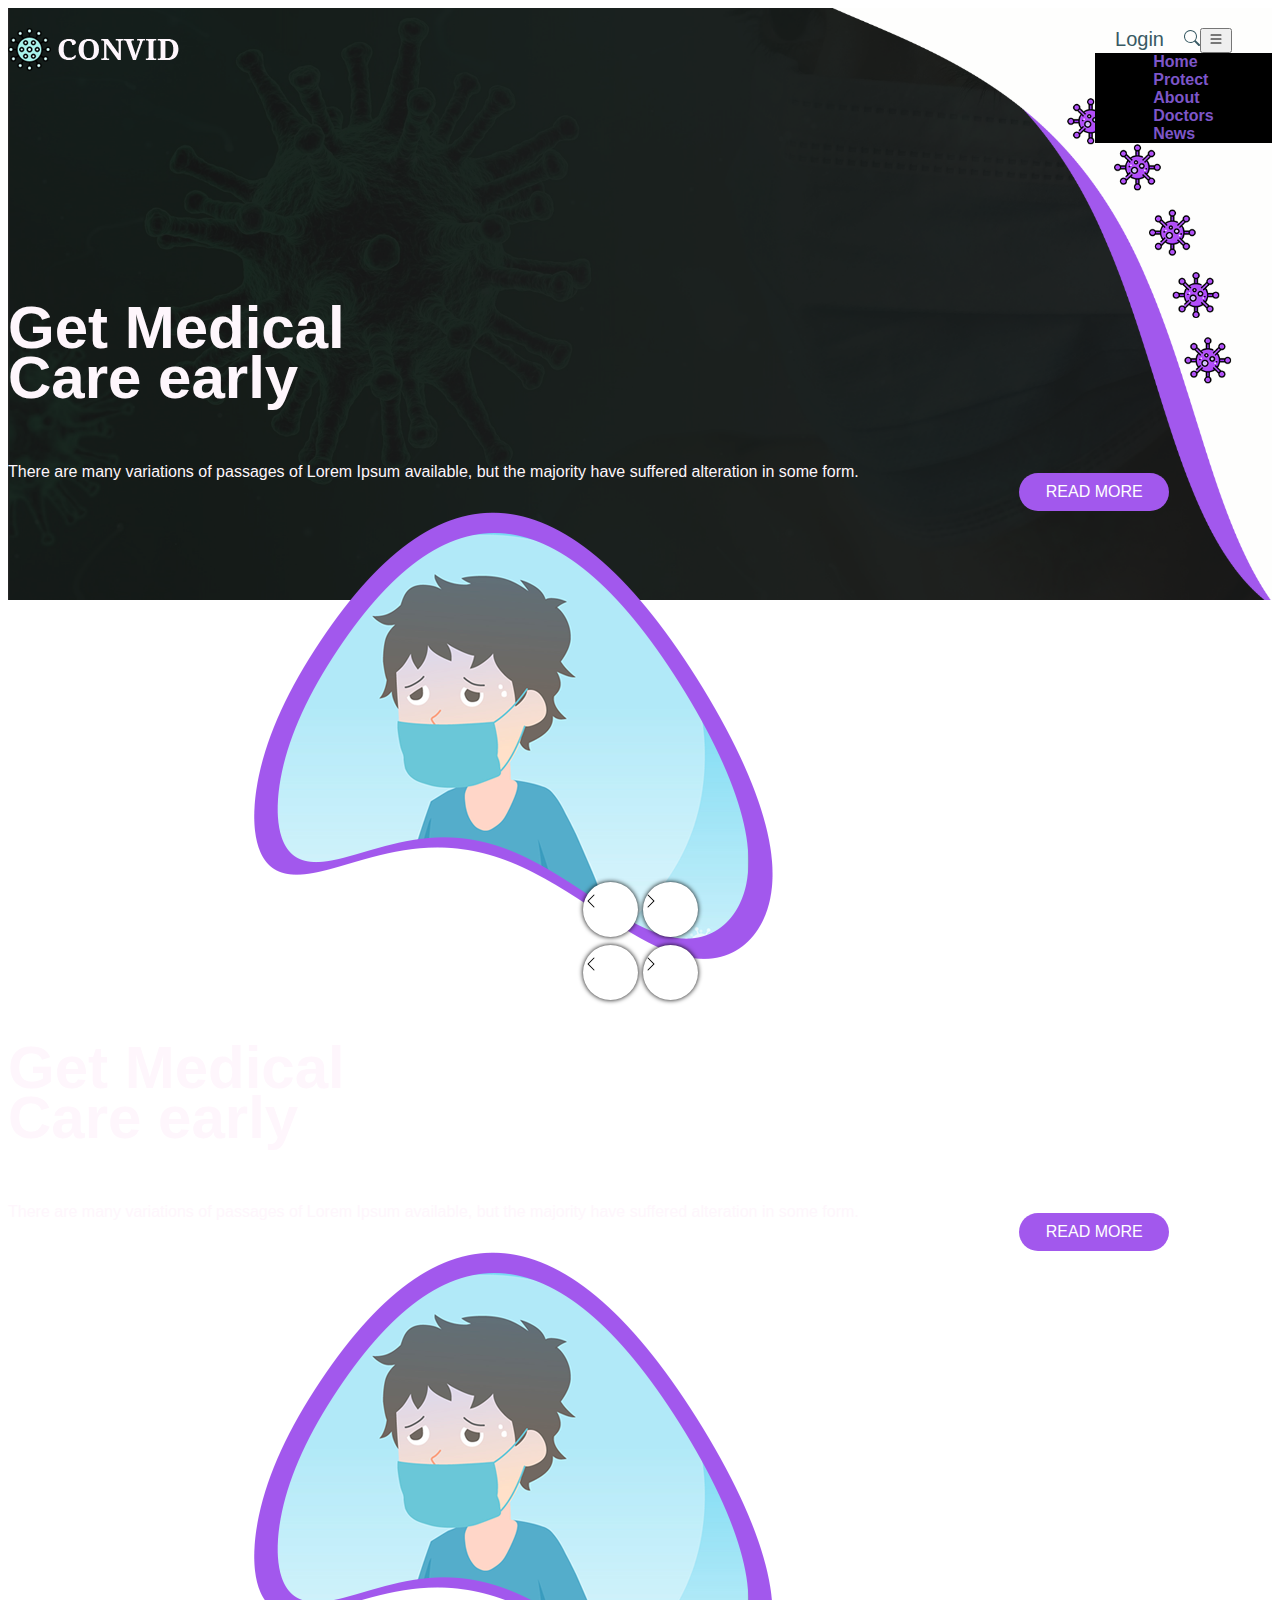
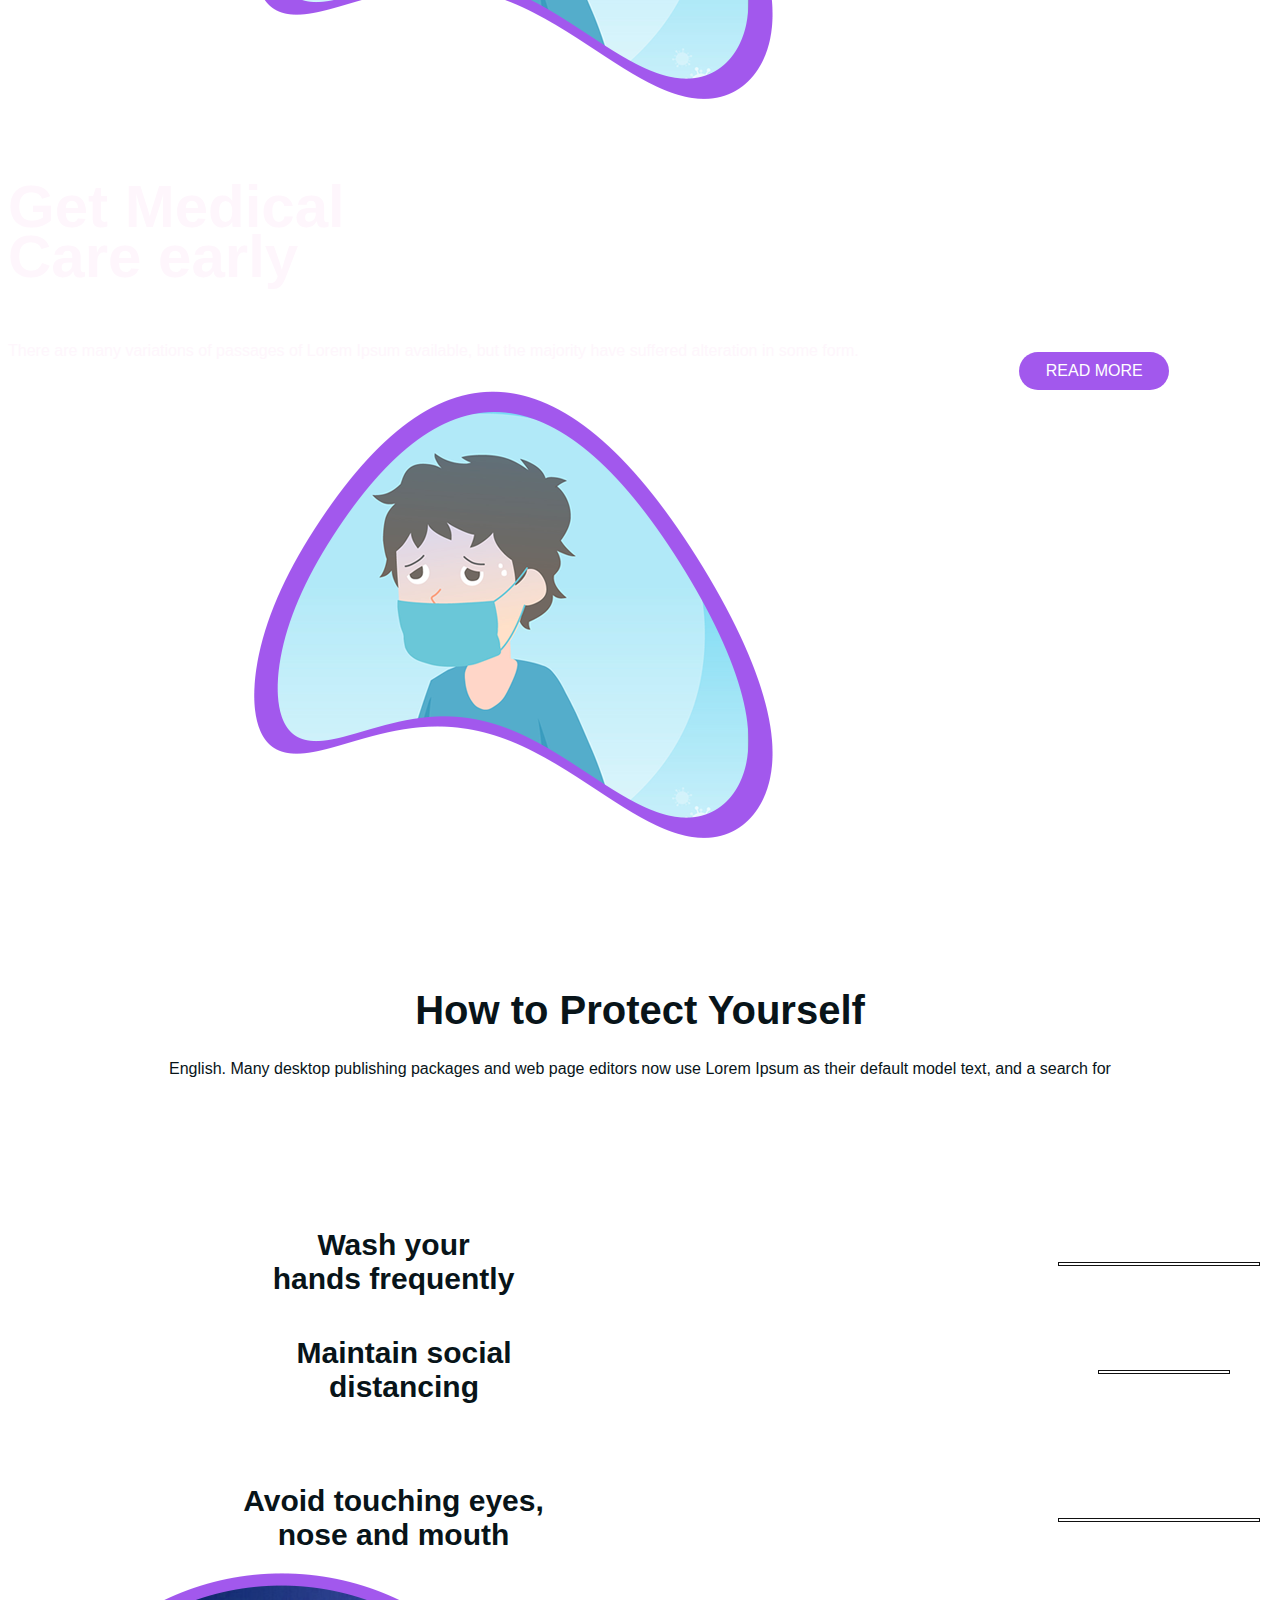
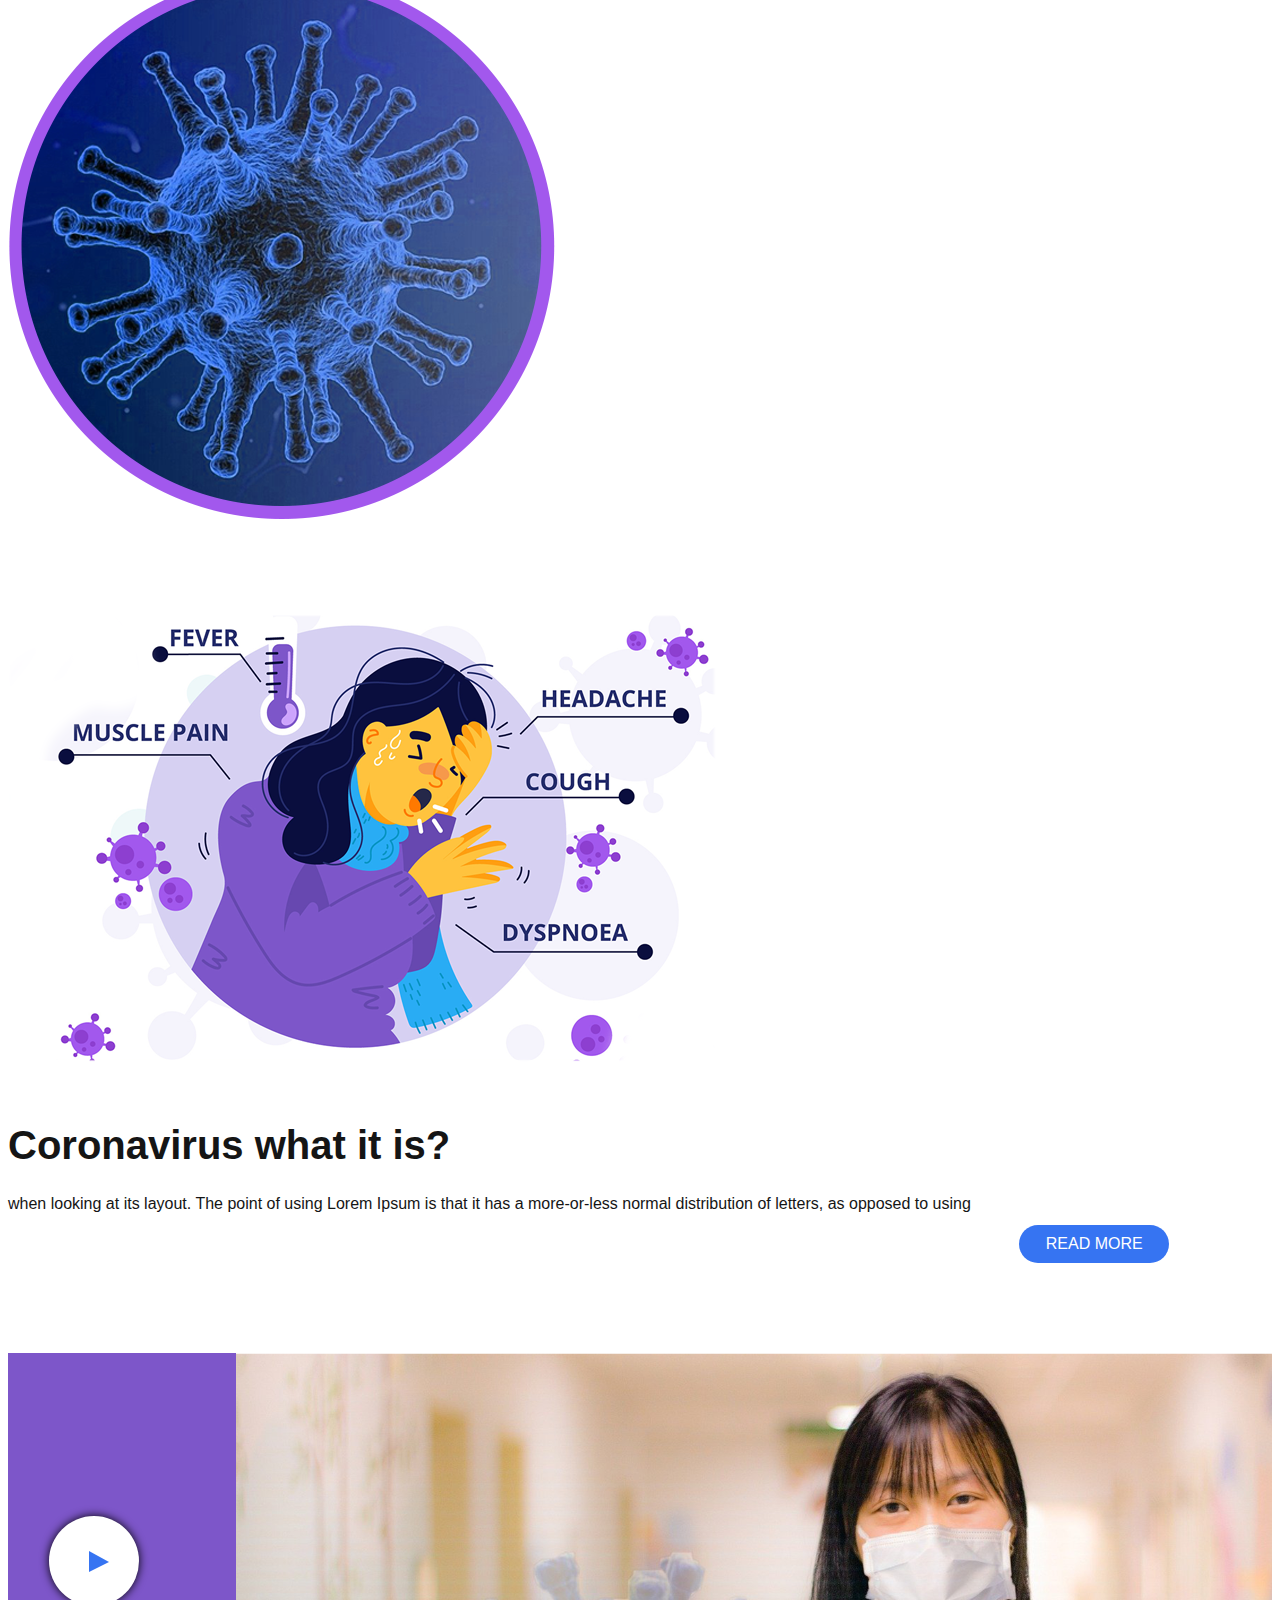
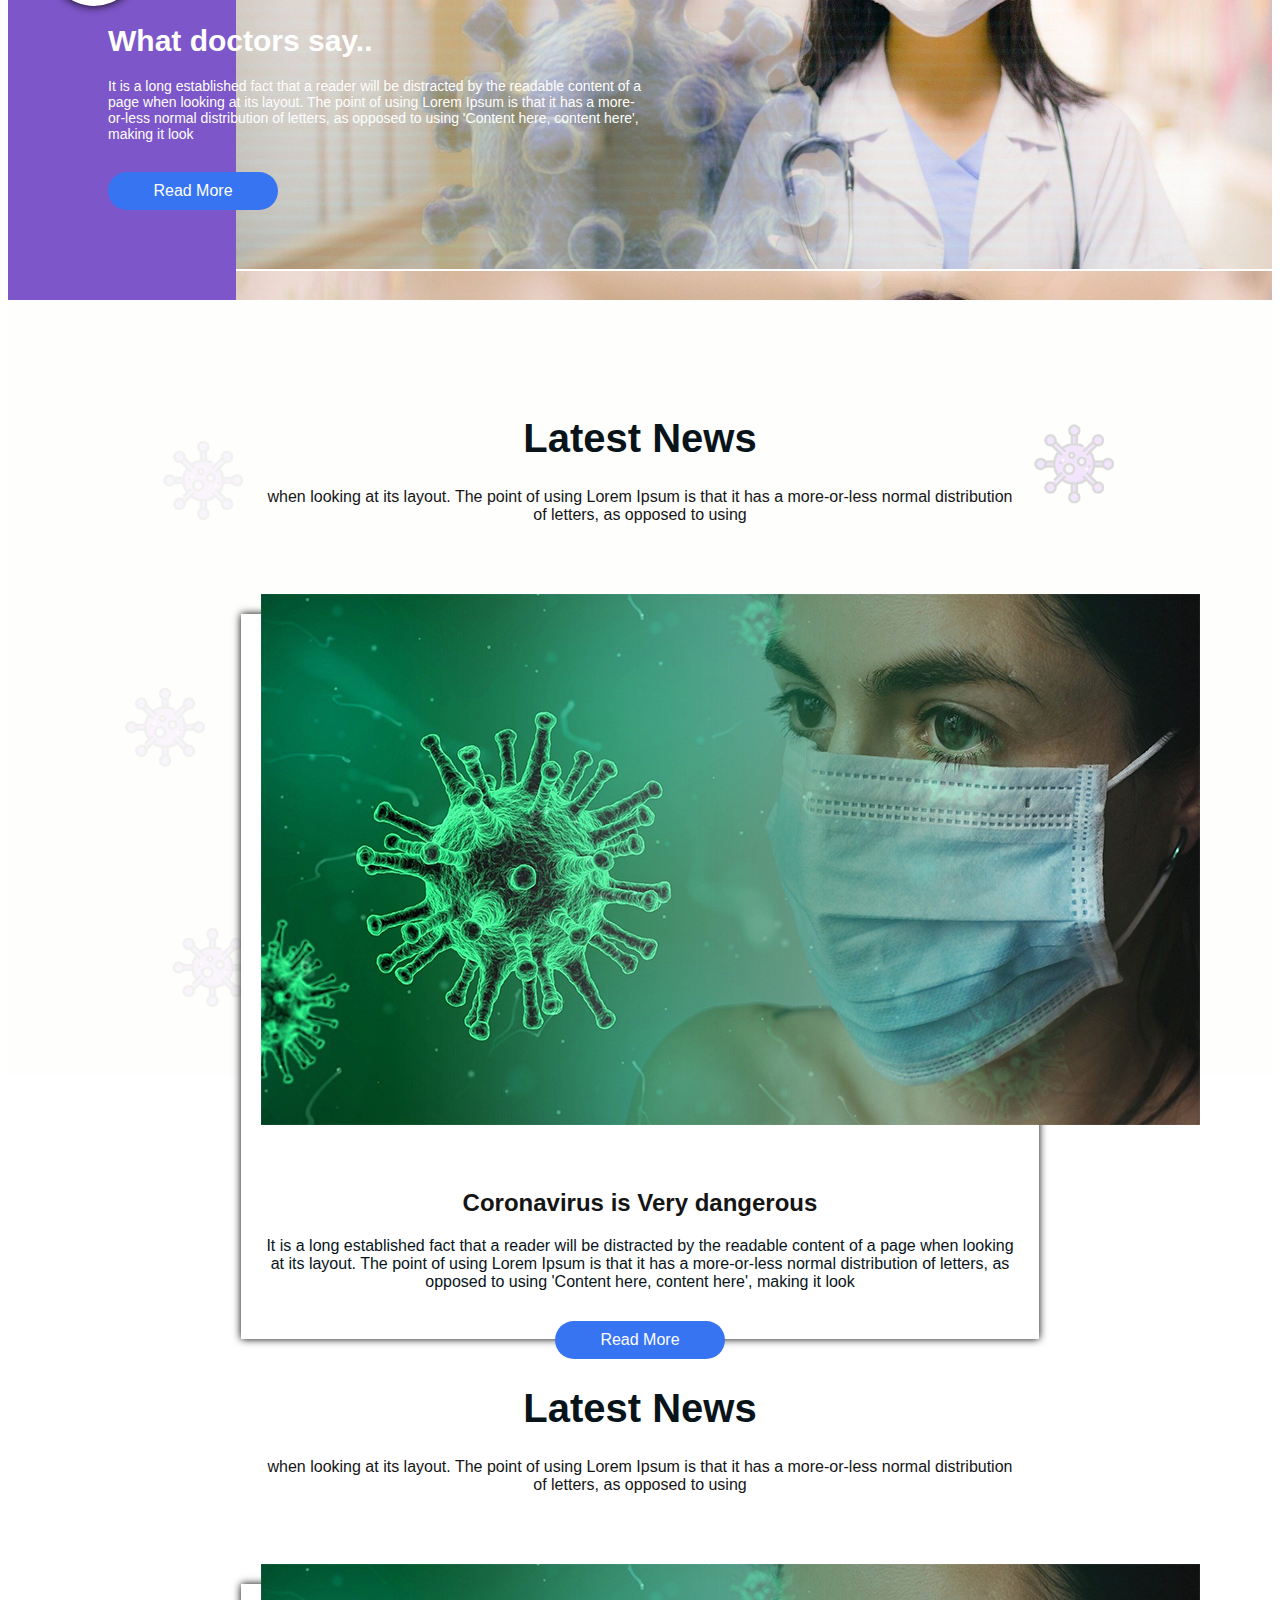
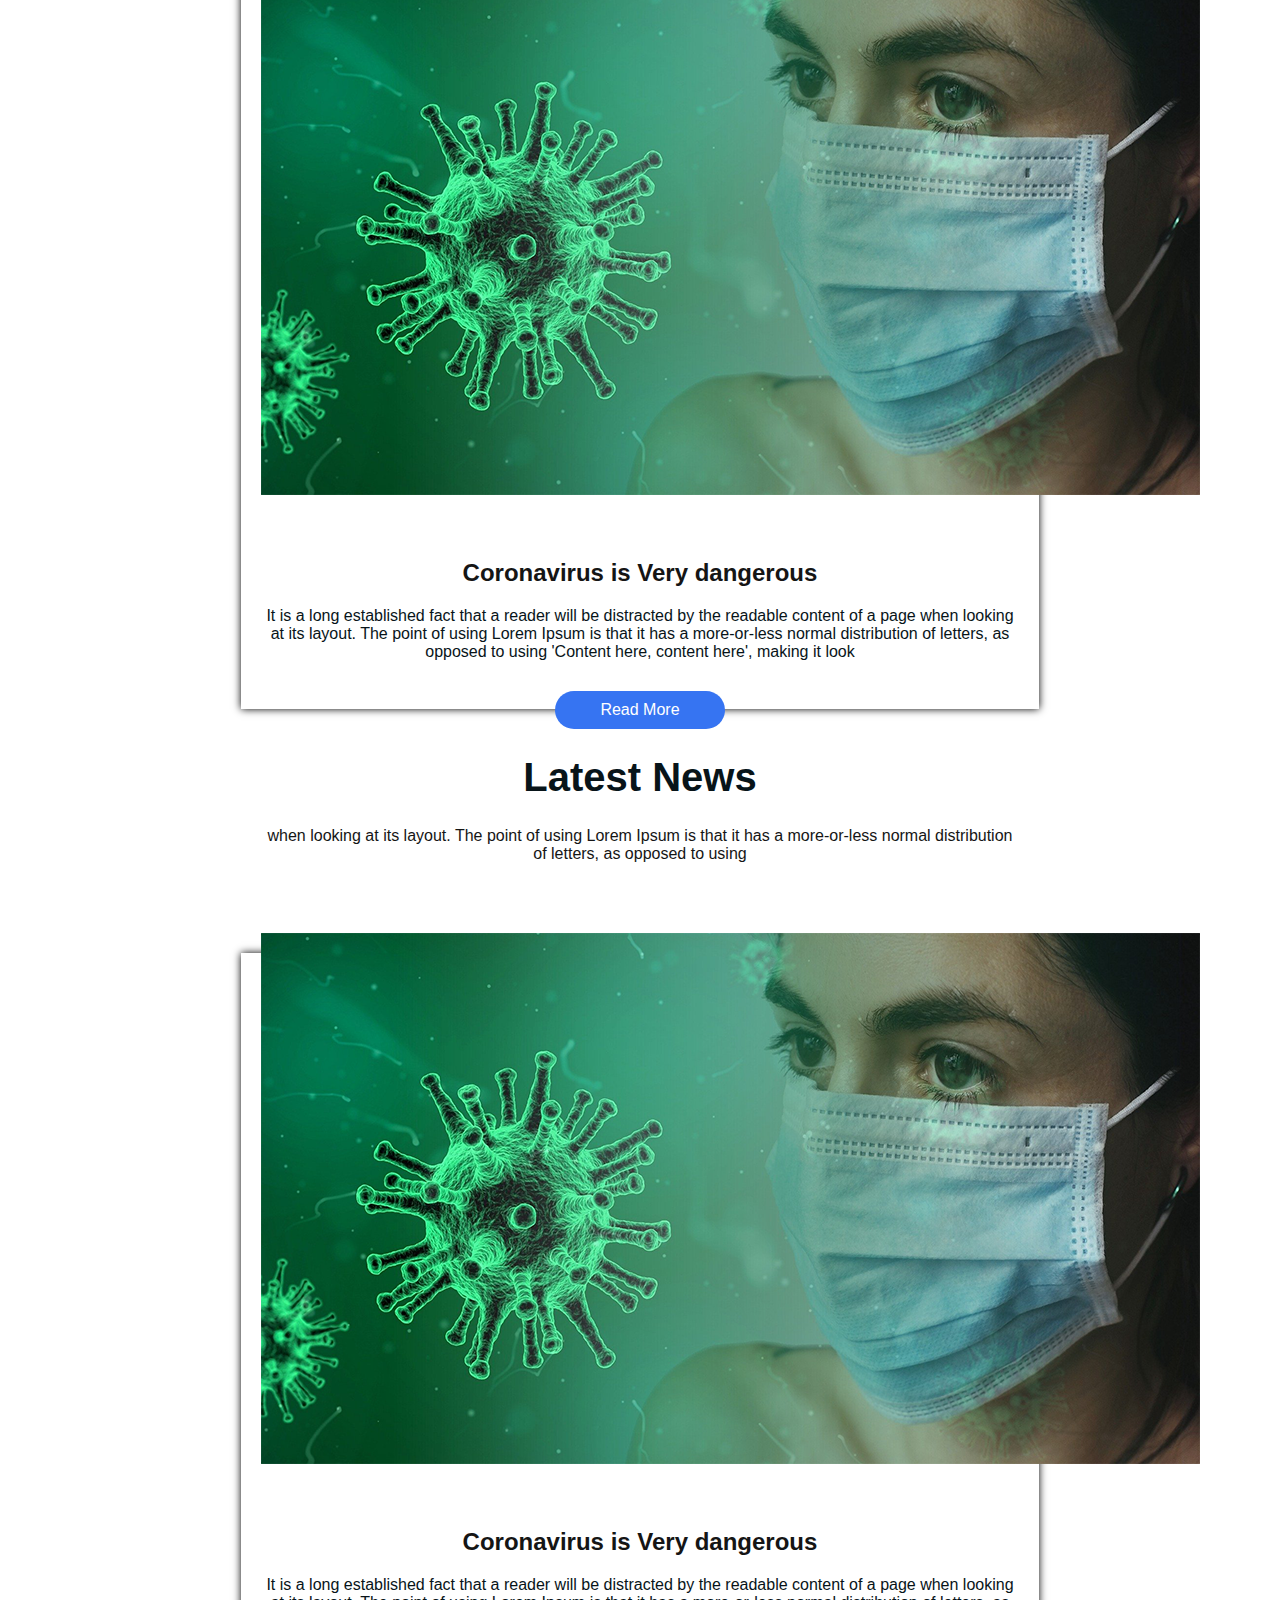
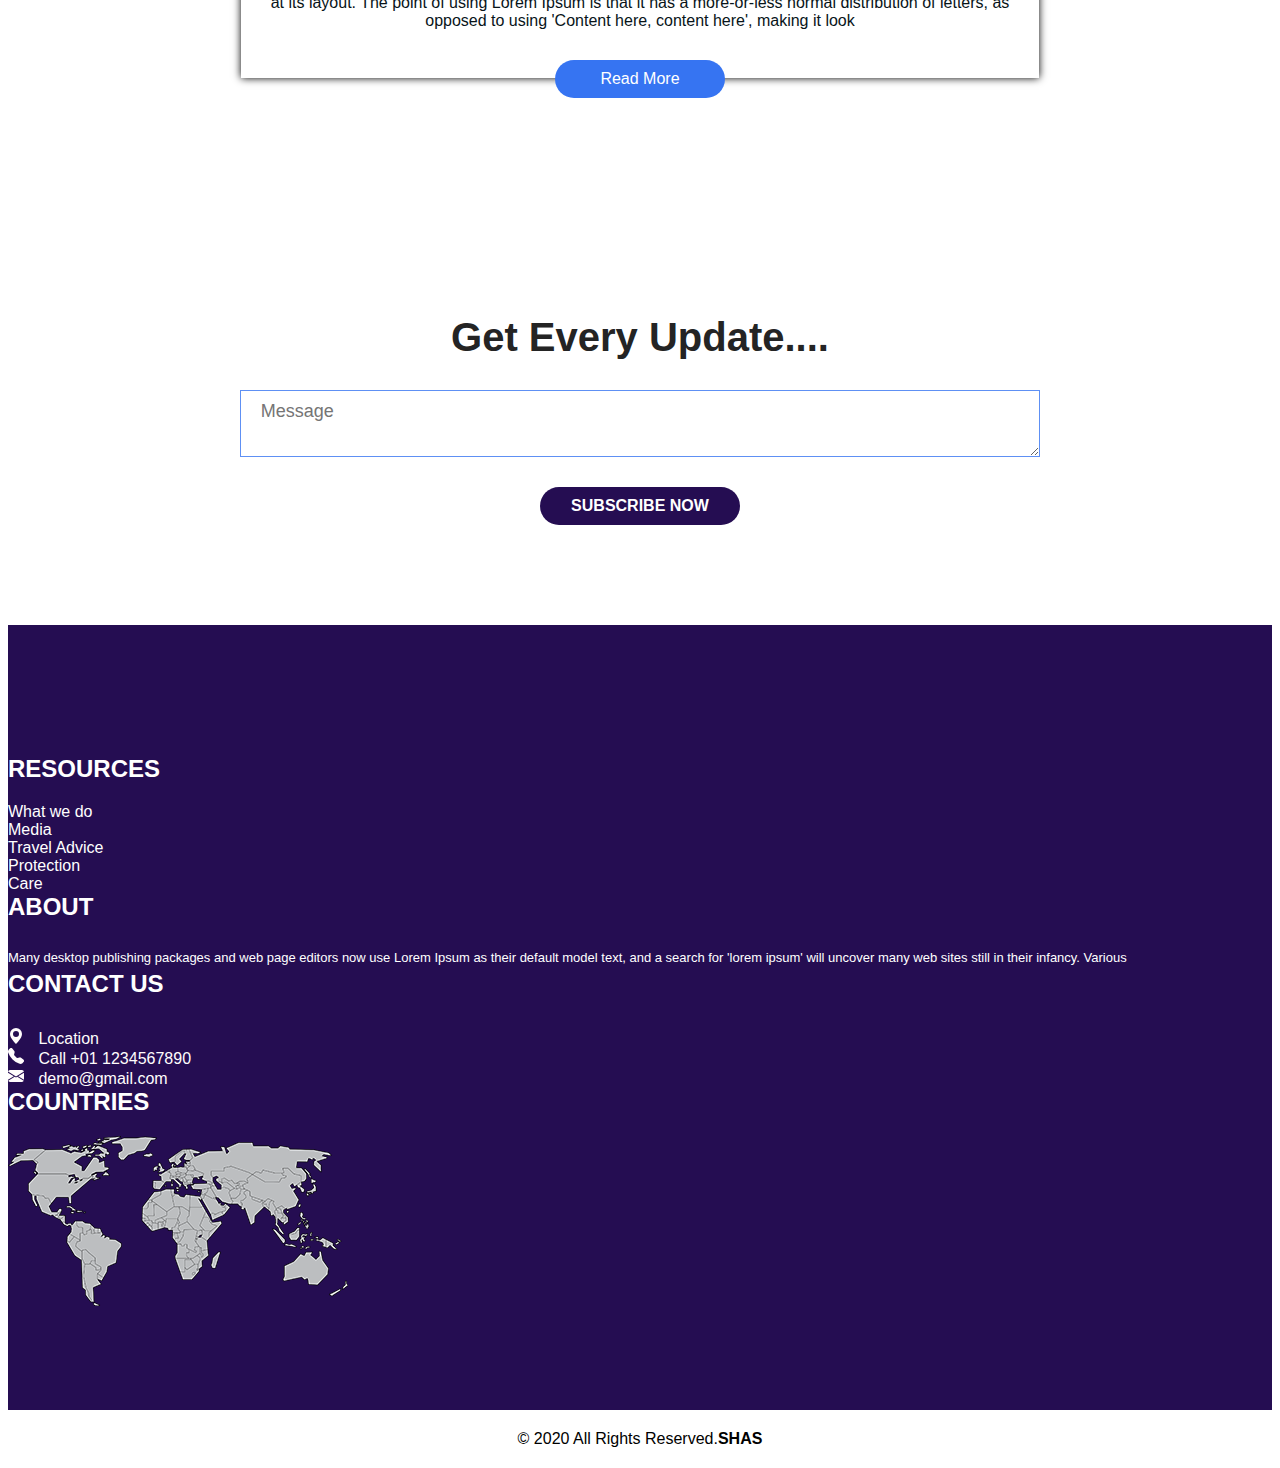
<file: index.html>
<!DOCTYPE html>
<html lang="en">

<head>
    <meta charset="UTF-8">
    <meta name="viewport" content="width=device-width, initial-scale=1.0">
    <title>Convid</title>
    <link rel="stylesheet" href="style.css">
    <link rel="stylesheet" href="responsive.css">
    <link rel="stylesheet" href="https://cdn.jsdelivr.net/npm/bootstrap@4.6.2/dist/css/bootstrap.min.css"
        integrity="sha384-xOolHFLEh07PJGoPkLv1IbcEPTNtaed2xpHsD9ESMhqIYd0nLMwNLD69Npy4HI+N" crossorigin="anonymous">
    <script src="https://cdn.jsdelivr.net/npm/jquery@3.5.1/dist/jquery.slim.min.js"
        integrity="sha384-DfXdz2htPH0lsSSs5nCTpuj/zy4C+OGpamoFVy38MVBnE+IbbVYUew+OrCXaRkfj"
        crossorigin="anonymous"></script>
    <script src="https://cdn.jsdelivr.net/npm/popper.js@1.16.1/dist/umd/popper.min.js"
        integrity="sha384-9/reFTGAW83EW2RDu2S0VKaIzap3H66lZH81PoYlFhbGU+6BZp6G7niu735Sk7lN"
        crossorigin="anonymous"></script>
    <script src="https://cdn.jsdelivr.net/npm/bootstrap@4.6.2/dist/js/bootstrap.min.js"
        integrity="sha384-+sLIOodYLS7CIrQpBjl+C7nPvqq+FbNUBDunl/OZv93DB7Ln/533i8e/mZXLi/P+"
        crossorigin="anonymous"></script>

    <link rel="stylesheet" href="https://cdn.jsdelivr.net/npm/bootstrap-icons@1.11.3/font/bootstrap-icons.min.css">
</head>

<body>

    <!-- Header Section -->

    <div class="header-section">
        <div class="container-fluid">
            <div class="main">
                <div class="logo">
                    <a href="index.html">
                        <img src="images/logo.png" class="img-fluid" alt="">
                    </a>
                </div>
                <div class="menu-text">
                    <ul>
                        <div class="toggle">
                            <div class="menu-main">
                                <ul>
                                    <li><a href="#">Login</a></li>
                                    <li><a href="#"><svg xmlns="http://www.w3.org/2000/svg" width="16" height="16"
                                                fill="currentColor" class="bi bi-search" viewBox="0 0 16 16">
                                                <path
                                                    d="M11.742 10.344a6.5 6.5 0 1 0-1.397 1.398h-.001q.044.06.098.115l3.85 3.85a1 1 0 0 0 1.415-1.414l-3.85-3.85a1 1 0 0 0-.115-.1zM12 6.5a5.5 5.5 0 1 1-11 0 5.5 5.5 0 0 1 11 0" />
                                            </svg></a></li>
                                </ul>
                            </div>
                        </div>
                        <button type="button" class="navbar-toggler" data-toggle="collapse" data-target="#nav">
                            <span class="navbar-toggler-icon"><svg xmlns="http://www.w3.org/2000/svg" width="16"
                                    height="16" fill="currentColor" class="bi bi-list" viewBox="0 0 16 16">
                                    <path fill-rule="evenodd"
                                        d="M2.5 12a.5.5 0 0 1 .5-.5h10a.5.5 0 0 1 0 1H3a.5.5 0 0 1-.5-.5m0-4a.5.5 0 0 1 .5-.5h10a.5.5 0 0 1 0 1H3a.5.5 0 0 1-.5-.5m0-4a.5.5 0 0 1 .5-.5h10a.5.5 0 0 1 0 1H3a.5.5 0 0 1-.5-.5" />
                                </svg></span>
                        </button>
                        <div class="navbar-collapse collapse" id="nav">
                            <ul class="navbar-nav">
                                <li class="nav-item">
                                    <a href="index.html" class="nav-link">Home</a>
                                </li>
                                <li class="nav-item">
                                    <a href="protect.html" class="nav-link">Protect</a>
                                </li>
                                <li class="nav-item">
                                    <a href="about.html" class="nav-link">About</a>
                                </li>
                                <li class="nav-item">
                                    <a href="doctor.html" class="nav-link">Doctors</a>
                                </li>
                                <li class="nav-item">
                                    <a href="news.html" class="nav-link">News</a>
                                </li>
                            </ul>
                        </div>
                    </ul>
                </div>
            </div>
        </div>

        <!-- Banner Section Start -->

        <div class="banner-section layout-padding">
            <div class="container">
                <div id="my-slider" class="carousel slide" data-ride="carousel">
                    <div class="carousel-inner">
                        <div class="carousel-item active">
                            <div class="row">
                                <div class="col-md-6">
                                    <div class="container">
                                        <h1 class="banner-title">Get Medical <br> Care early</h1>
                                        <p class="banner-text">There are many variations of passages of Lorem Ipsum
                                            available, but the majority have suffered alteration in some form.</p>
                                        <div class="banner-btn"><a href="#">Read More</a></div>
                                    </div>
                                </div>
                                <div class="col-md-6">
                                    <div class="banner-img"><img src="images/banner-img.png" class="img-fluid"></div>
                                </div>
                            </div>
                        </div>
                        <div class="carousel-item">
                            <div class="row">
                                <div class="col-md-6">
                                    <div class="container">
                                        <h1 class="banner-title">Get Medical <br> Care early</h1>
                                        <p class="banner-text">There are many variations of passages of Lorem Ipsum
                                            available, but the majority have suffered alteration in some form.</p>
                                        <div class="banner-btn"><a href="#">Read More</a></div>
                                    </div>
                                </div>
                                <div class="col-md-6">
                                    <div class="banner-img"><img src="images/banner-img.png" class="img-fluid"></div>
                                </div>
                            </div>
                        </div>
                        <div class="carousel-item">
                            <div class="row">
                                <div class="col-md-6">
                                    <div class="container">
                                        <h1 class="banner-title">Get Medical <br> Care early</h1>
                                        <p class="banner-text">There are many variations of passages of Lorem Ipsum
                                            available, but the majority have suffered alteration in some form.</p>
                                        <div class="banner-btn"><a href="#">Read More</a></div>
                                    </div>
                                </div>
                                <div class="col-md-6">
                                    <div class="banner-img"><img src="images/banner-img.png" class="img-fluid"></div>
                                </div>
                            </div>
                        </div>

                    </div>
                    <a class="carousel-control-prev" href="#my-slider" role="button" data-slide="prev">
                        <svg xmlns="http://www.w3.org/2000/svg" width="16" height="16" fill="currentColor"
                            class="bi bi-chevron-left" viewBox="0 0 16 16">
                            <path fill-rule="evenodd"
                                d="M11.354 1.646a.5.5 0 0 1 0 .708L5.707 8l5.647 5.646a.5.5 0 0 1-.708.708l-6-6a.5.5 0 0 1 0-.708l6-6a.5.5 0 0 1 .708 0" />
                        </svg>
                    </a>
                    <a class="carousel-control-next" href="#my-slider" role="button" data-slide="next">
                        <svg xmlns="http://www.w3.org/2000/svg" width="16" height="16" fill="currentColor"
                            class="bi bi-chevron-right" viewBox="0 0 16 16">
                            <path fill-rule="evenodd"
                                d="M4.646 1.646a.5.5 0 0 1 .708 0l6 6a.5.5 0 0 1 0 .708l-6 6a.5.5 0 0 1-.708-.708L10.293 8 4.646 2.354a.5.5 0 0 1 0-.708" />
                        </svg>
                    </a>
                </div>
            </div>
        </div>

        <!-- banner section end -->

    </div>

    <!-- header section end -->

    <!-- protect section start -->

    <div class="protect-section layout-padding">
        <div class="container">
            <div class="row">
                <div class="col-sm-12">
                    <h1 class="protect-title">How to Protect Yourself</h1>
                    <p class="protect-text">English. Many desktop publishing packages and web page editors now use Lorem
                        Ipsum as their default model text, and a search for</p>
                </div>
            </div>
            <div class="protect-section-2 layout-padding">
                <div class="row">
                    <div class="col-md-6">
                        <h1 class="hands-text"><a href="#">Wash your <br>hands frequently</a></h1>
                        <h1 class="hands-text-2"><a href="#">Maintain social <br>distancing</a></h1>
                        <h1 class="hands-text"><a href="#">Avoid touching eyes,<br>nose and mouth</a></h1>
                    </div>
                    <div class="col-md-6">
                        <div class="image-2"><img src="images/img-2 (1).png" class="img-fluid"></div>
                    </div>
                </div>
            </div>
        </div>
    </div>

    <!-- protect section end -->

    <!-- about section start -->

    <div class="about-section layout-padding">
        <div class="container">
            <div class="row">
                <div class="col-md-6">
                    <div class="about-img">
                        <img src="images/img-1.png" class="img-fluid">
                    </div>
                </div>
                <div class="col-md-6">
                    <h1 class="about-title">Coronavirus what it is?</h1>
                    <p class="about-text">when looking at its layout. The point of using Lorem Ipsum is that it has a
                        more-or-less normal distribution of letters, as opposed to using</p>
                    <div class="read-btn"><a href="#">Read More</a></div>
                </div>
            </div>
        </div>
    </div>

    <!-- about section end -->

    <!-- doctor section start -->

    <div class="doctors-section layout-padding">
        <div class="container-fluid">
           <div class="row">
              <div class="col-sm-12">
                 <div class="title-main">
                    <div class="title-left">
                       <div class="play-icon"><img src="images/play-icon.png" class="img-fluid"></div>
                    </div>
                    <div class="title-right">
                       <h1 class="doctor-title">What doctors say..</h1>
                       <p class="doctor-text">It is a long established fact that a reader will be distracted by the readable content of a page when looking at its layout. The point of using Lorem Ipsum is that it has a more-or-less normal distribution of letters, as opposed to using 'Content here, content here', making it look</p>
                       <div class="readmore-btn"><a href="#">Read More</a></div>
                    </div>
                 </div>
              </div>
           </div>
        </div>
     </div>

     <!-- doctor section end -->

     <!-- news section start -->

     <div class="news-section layout-padding">
        <div class="container">
           <div id="main-slider" class="carousel slide" data-ride="carousel">
              <div class="carousel-inner">
                 <div class="carousel-item active">
                    <h1 class="news-title">Latest News</h1>
                    <p class="news-text">when looking at its layout. The point of using Lorem Ipsum is that it has a more-or-less normal distribution of letters, as opposed to using</p>
                    <div class="news-section-2 layout-padding">
                       <div class="box-main">
                          <div class="image-1"><img src="images/news-img.png" class="img-fluid"></div>
                          <h2 class="design-text">Coronavirus is Very dangerous</h2>
                          <p class="lorem-text">It is a long established fact that a reader will be distracted by the readable content of a page when looking at its layout. The point of using Lorem Ipsum is that it has a more-or-less normal distribution of letters, as opposed to using 'Content here, content here', making it look</p>
                          <div class="read-btn-2"><a href="#">Read More</a></div>
                       </div>
                    </div>
                 </div>
                 <div class="carousel-item">
                   <h1 class="news-title">Latest News</h1>
                    <p class="news-text">when looking at its layout. The point of using Lorem Ipsum is that it has a more-or-less normal distribution of letters, as opposed to using</p>
                    <div class="news-section-2 layout-padding">
                       <div class="box-main">
                          <div class="image-1"><img src="images/news-img.png" class="img-fluid"></div>
                          <h2 class="design-text">Coronavirus is Very dangerous</h2>
                          <p class="lorem-text">It is a long established fact that a reader will be distracted by the readable content of a page when looking at its layout. The point of using Lorem Ipsum is that it has a more-or-less normal distribution of letters, as opposed to using 'Content here, content here', making it look</p>
                          <div class="read-btn-2"><a href="#">Read More</a></div>
                       </div>
                    </div>
                 </div>
                 <div class="carousel-item">
                   <h1 class="news-title">Latest News</h1>
                    <p class="news-text">when looking at its layout. The point of using Lorem Ipsum is that it has a more-or-less normal distribution of letters, as opposed to using</p>
                    <div class="news-section-2 layout-padding">
                       <div class="box-main">
                          <div class="image-1"><img src="images/news-img.png" class="img-fluid"></div>
                          <h2 class="design-text">Coronavirus is Very dangerous</h2>
                          <p class="lorem-text">It is a long established fact that a reader will be distracted by the readable content of a page when looking at its layout. The point of using Lorem Ipsum is that it has a more-or-less normal distribution of letters, as opposed to using 'Content here, content here', making it look</p>
                          <div class="read-btn-2"><a href="#">Read More</a></div>
                       </div>
                    </div>      
                 </div>
              </div>
              <a class="carousel-control-prev" href="#main-slider" role="button" data-slide="prev">
              <svg xmlns="http://www.w3.org/2000/svg" width="16" height="16" fill="currentColor"
              class="bi bi-chevron-left" viewBox="0 0 16 16">
              <path fill-rule="evenodd"
                  d="M11.354 1.646a.5.5 0 0 1 0 .708L5.707 8l5.647 5.646a.5.5 0 0 1-.708.708l-6-6a.5.5 0 0 1 0-.708l6-6a.5.5 0 0 1 .708 0" />
          </svg>
              </a>
              <a class="carousel-control-next" href="#main-slider" role="button" data-slide="next">
                <svg xmlns="http://www.w3.org/2000/svg" width="16" height="16" fill="currentColor"
                class="bi bi-chevron-right" viewBox="0 0 16 16">
                <path fill-rule="evenodd"
                    d="M4.646 1.646a.5.5 0 0 1 .708 0l6 6a.5.5 0 0 1 0 .708l-6 6a.5.5 0 0 1-.708-.708L10.293 8 4.646 2.354a.5.5 0 0 1 0-.708" />
            </svg>
              </a>
           </div>
           </div>
        </div>

     <!-- news section end -->

     <!-- update section start -->

     <div class="update-section">
        <div class="container">
           <h1 class="update-title">Get Every Update.... </h1>
           <form action="/action_page.php">
              <div class="form-group">
                  <textarea class="update-mail" placeholder="Message" rows="5" id="comment" name="Message"></textarea>
              </div>
              <div class="subscribe-btn"><a href="#">Subscribe Now</a></div>
           </form>
        </div>
     </div>

     <!-- update section end -->

     <!-- footer section start -->

     <div class="footer-section layout-padding">
        <div class="container">
           <div class="footer-section-2">
              <div class="row">
                 <div class="col-lg-3 col-sm-6">
                    <h2 class="useful-text">Resources</h2>
                    <div class="footer-menu">
                       <ul>
                          <li><a href="#">What we do</a></li>
                          <li><a href="#">Media</a></li>
                          <li><a href="#">Travel Advice</a></li>
                          <li><a href="#">Protection</a></li>
                          <li><a href="#">Care</a></li>
                       </ul>
                    </div>
                 </div>
                 <div class="col-lg-3 col-sm-6">
                    <h2 class="useful-text">About</h2>
                    <p class="footer-text">Many desktop publishing packages and web page editors now use Lorem Ipsum as their default model text, and a search for 'lorem ipsum' will uncover many web sites still in their infancy. Various</p>
                 </div>
                 <div class="col-lg-3 col-sm-6">
                    <h2 class="useful-text">Contact Us</h2>
                    <div class="location-text">
                       <ul>
                          <li>
                             <a href="#"><svg xmlns="http://www.w3.org/2000/svg" width="16" height="16" fill="currentColor" class="bi bi-geo-alt-fill" viewBox="0 0 16 16">
                                <path d="M8 16s6-5.686 6-10A6 6 0 0 0 2 6c0 4.314 6 10 6 10m0-7a3 3 0 1 1 0-6 3 3 0 0 1 0 6"/>
                              </svg>
                             <span class="padding-15">Location</span></a>
                          </li>
                          <li>
                             <a href="#"><svg xmlns="http://www.w3.org/2000/svg" width="16" height="16" fill="currentColor" class="bi bi-telephone-fill" viewBox="0 0 16 16">
                                <path fill-rule="evenodd" d="M1.885.511a1.745 1.745 0 0 1 2.61.163L6.29 2.98c.329.423.445.974.315 1.494l-.547 2.19a.68.68 0 0 0 .178.643l2.457 2.457a.68.68 0 0 0 .644.178l2.189-.547a1.75 1.75 0 0 1 1.494.315l2.306 1.794c.829.645.905 1.87.163 2.611l-1.034 1.034c-.74.74-1.846 1.065-2.877.702a18.6 18.6 0 0 1-7.01-4.42 18.6 18.6 0 0 1-4.42-7.009c-.362-1.03-.037-2.137.703-2.877z"/>
                              </svg>
                             <span class="padding-15">Call +01 1234567890</span></a>
                          </li>
                          <li>
                             <a href="#"><svg xmlns="http://www.w3.org/2000/svg" width="16" height="16" fill="currentColor" class="bi bi-envelope-fill" viewBox="0 0 16 16">
                                <path d="M.05 3.555A2 2 0 0 1 2 2h12a2 2 0 0 1 1.95 1.555L8 8.414zM0 4.697v7.104l5.803-3.558zM6.761 8.83l-6.57 4.027A2 2 0 0 0 2 14h12a2 2 0 0 0 1.808-1.144l-6.57-4.027L8 9.586zm3.436-.586L16 11.801V4.697z"/>
                              </svg>
                             <span class="padding-15">demo@gmail.com</span></a>
                          </li>
                       </ul>
                    </div>
                 </div>
                 <div class="col-lg-3 col-sm-6">
                    <h2 class="useful-text">countries</h2>
                    <div class="map-image"><img src="images/map-bg.png" class="img-fluid"></div>
                 </div>
              </div>
           </div>
        </div>
     </div>

     <!-- footer section end -->

     <!-- copyright section start -->

     <div class="copyright-section">
        <div class="container">
           <div class="row">
              <div class="col-sm-12">
                 <p class="copyright-text">© 2020 All Rights Reserved.<a href="#"><strong>SHAS</strong></a></p>
              </div>
           </div>
        </div>
     </div>

     <!-- copyright section end -->





</body>

</html>
</file>
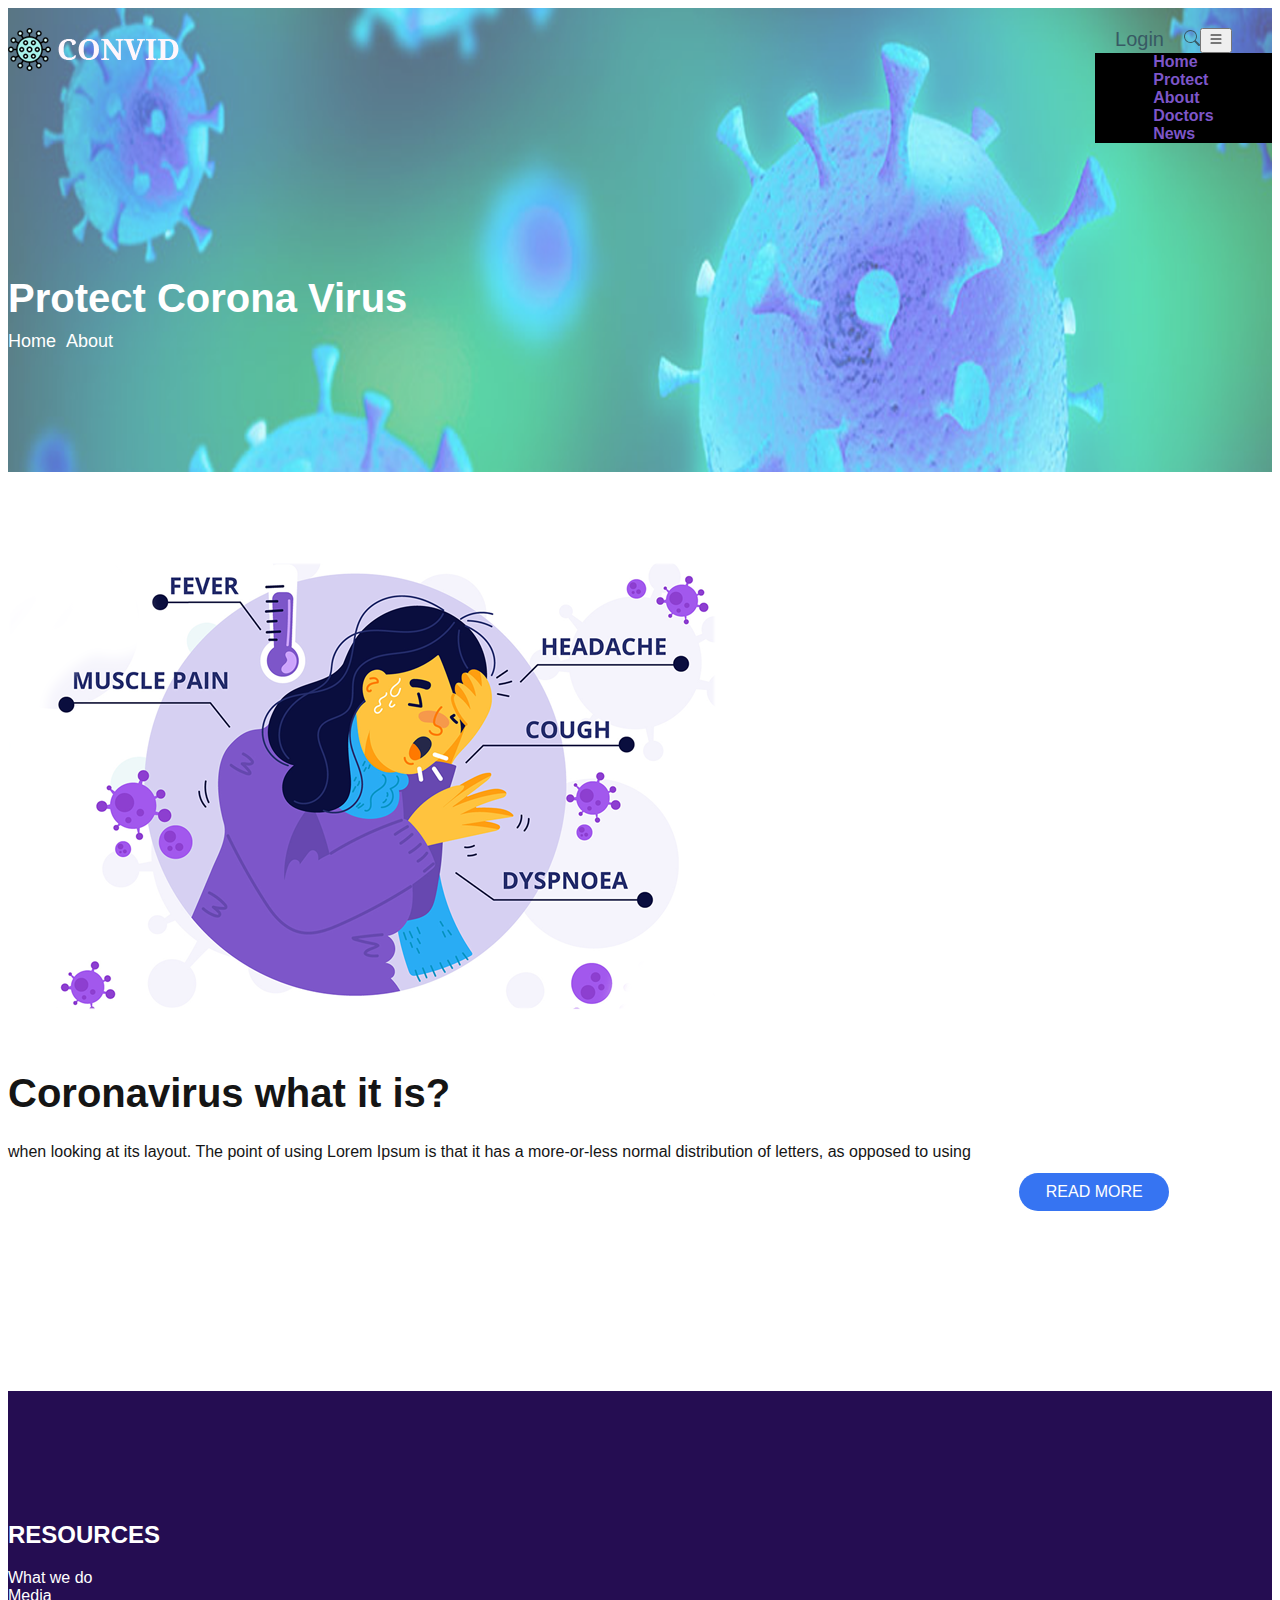
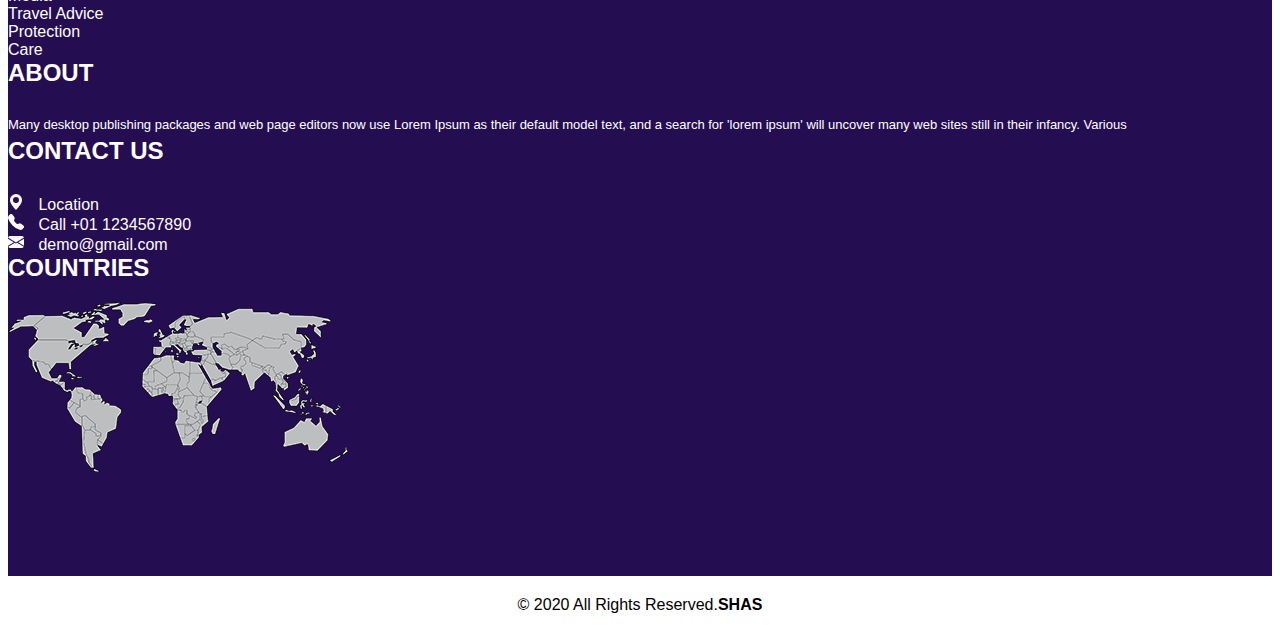
<file: about.html>
<!DOCTYPE html>
<html lang="en">

<head>
    <meta charset="UTF-8">
    <meta name="viewport" content="width=device-width, initial-scale=1.0">
    <title>About</title>
    <link rel="stylesheet" href="style.css">
    <link rel="stylesheet" href="responsive.css">
    <link rel="stylesheet" href="https://cdn.jsdelivr.net/npm/bootstrap@4.6.2/dist/css/bootstrap.min.css"
        integrity="sha384-xOolHFLEh07PJGoPkLv1IbcEPTNtaed2xpHsD9ESMhqIYd0nLMwNLD69Npy4HI+N" crossorigin="anonymous">
    <script src="https://cdn.jsdelivr.net/npm/jquery@3.5.1/dist/jquery.slim.min.js"
        integrity="sha384-DfXdz2htPH0lsSSs5nCTpuj/zy4C+OGpamoFVy38MVBnE+IbbVYUew+OrCXaRkfj"
        crossorigin="anonymous"></script>
    <script src="https://cdn.jsdelivr.net/npm/popper.js@1.16.1/dist/umd/popper.min.js"
        integrity="sha384-9/reFTGAW83EW2RDu2S0VKaIzap3H66lZH81PoYlFhbGU+6BZp6G7niu735Sk7lN"
        crossorigin="anonymous"></script>
    <script src="https://cdn.jsdelivr.net/npm/bootstrap@4.6.2/dist/js/bootstrap.min.js"
        integrity="sha384-+sLIOodYLS7CIrQpBjl+C7nPvqq+FbNUBDunl/OZv93DB7Ln/533i8e/mZXLi/P+"
        crossorigin="anonymous"></script>

    <link rel="stylesheet" href="https://cdn.jsdelivr.net/npm/bootstrap-icons@1.11.3/font/bootstrap-icons.min.css">
</head>

<body>

    <!-- header section start -->

    <div class="header-section header-bg">
        <div class="container-fluid">
            <div class="main">
                <div class="logo">
                    <a href="index.html">
                        <img src="images/logo.png" class="img-fluid" alt="">
                    </a>
                </div>
                <div class="menu-text">
                    <ul>
                        <div class="toggle">
                            <div class="menu-main">
                                <ul>
                                    <li><a href="#">Login</a></li>
                                    <li><a href="#"><svg xmlns="http://www.w3.org/2000/svg" width="16" height="16"
                                                fill="currentColor" class="bi bi-search" viewBox="0 0 16 16">
                                                <path
                                                    d="M11.742 10.344a6.5 6.5 0 1 0-1.397 1.398h-.001q.044.06.098.115l3.85 3.85a1 1 0 0 0 1.415-1.414l-3.85-3.85a1 1 0 0 0-.115-.1zM12 6.5a5.5 5.5 0 1 1-11 0 5.5 5.5 0 0 1 11 0" />
                                            </svg></a></li>
                                </ul>
                            </div>
                        </div>
                        <button type="button" class="navbar-toggler" data-toggle="collapse" data-target="#nav">
                            <span class="navbar-toggler-icon"><svg xmlns="http://www.w3.org/2000/svg" width="16"
                                    height="16" fill="currentColor" class="bi bi-list" viewBox="0 0 16 16">
                                    <path fill-rule="evenodd"
                                        d="M2.5 12a.5.5 0 0 1 .5-.5h10a.5.5 0 0 1 0 1H3a.5.5 0 0 1-.5-.5m0-4a.5.5 0 0 1 .5-.5h10a.5.5 0 0 1 0 1H3a.5.5 0 0 1-.5-.5m0-4a.5.5 0 0 1 .5-.5h10a.5.5 0 0 1 0 1H3a.5.5 0 0 1-.5-.5" />
                                </svg></span>
                        </button>
                        <div class="navbar-collapse collapse" id="nav">
                            <ul class="navbar-nav">
                                <li class="nav-item">
                                    <a href="index.html" class="nav-link">Home</a>
                                </li>
                                <li class="nav-item">
                                    <a href="protect.html" class="nav-link">Protect</a>
                                </li>
                                <li class="nav-item">
                                    <a href="about.html" class="nav-link">About</a>
                                </li>
                                <li class="nav-item">
                                    <a href="doctor.html" class="nav-link">Doctors</a>
                                </li>
                                <li class="nav-item">
                                    <a href="news.html" class="nav-link">News</a>
                                </li>
                            </ul>
                        </div>
                    </ul>
                </div>
            </div>
        </div>

        <!-- banner section start -->

        <div class="container">
            <div class="about-title-main">
                <h2 class="about-tag">Protect Corona Virus</h2>
                <div class="about-menu">
                    <ul>
                        <li><a href="index.html">Home</a></li>
                        <li><a href="about.html">About</a></li>
                    </ul>
                </div>
            </div>
        </div>

        <!-- banner section end -->

    </div>

    <!-- header section end -->


     <!-- about section start -->

     <div class="about-section layout-padding">
        <div class="container">
            <div class="row">
                <div class="col-md-6">
                    <div class="about-img">
                        <img src="images/img-1.png" class="img-fluid">
                    </div>
                </div>
                <div class="col-md-6">
                    <h1 class="about-title">Coronavirus what it is?</h1>
                    <p class="about-text">when looking at its layout. The point of using Lorem Ipsum is that it has a
                        more-or-less normal distribution of letters, as opposed to using</p>
                    <div class="read-btn"><a href="#">Read More</a></div>
                </div>
            </div>
        </div>
    </div>

    <!-- about section end -->

    <!-- footer section start -->

    <div class="footer-section layout-padding margin-90">
        <div class="container">
            <div class="footer-section-2">
                <div class="row">
                    <div class="col-lg-3 col-sm-6">
                        <h2 class="useful-text">Resources</h2>
                        <div class="footer-menu">
                            <ul>
                                <li><a href="#">What we do</a></li>
                                <li><a href="#">Media</a></li>
                                <li><a href="#">Travel Advice</a></li>
                                <li><a href="#">Protection</a></li>
                                <li><a href="#">Care</a></li>
                            </ul>
                        </div>
                    </div>
                    <div class="col-lg-3 col-sm-6">
                        <h2 class="useful-text">About</h2>
                        <p class="footer-text">Many desktop publishing packages and web page editors now use Lorem Ipsum
                            as their default model text, and a search for 'lorem ipsum' will uncover many web sites
                            still in their infancy. Various</p>
                    </div>
                    <div class="col-lg-3 col-sm-6">
                        <h2 class="useful-text">Contact Us</h2>
                        <div class="location-text">
                            <ul>
                                <li>
                                    <a href="#"><svg xmlns="http://www.w3.org/2000/svg" width="16" height="16"
                                            fill="currentColor" class="bi bi-geo-alt-fill" viewBox="0 0 16 16">
                                            <path
                                                d="M8 16s6-5.686 6-10A6 6 0 0 0 2 6c0 4.314 6 10 6 10m0-7a3 3 0 1 1 0-6 3 3 0 0 1 0 6" />
                                        </svg>
                                        <span class="padding-15">Location</span></a>
                                </li>
                                <li>
                                    <a href="#"><svg xmlns="http://www.w3.org/2000/svg" width="16" height="16"
                                            fill="currentColor" class="bi bi-telephone-fill" viewBox="0 0 16 16">
                                            <path fill-rule="evenodd"
                                                d="M1.885.511a1.745 1.745 0 0 1 2.61.163L6.29 2.98c.329.423.445.974.315 1.494l-.547 2.19a.68.68 0 0 0 .178.643l2.457 2.457a.68.68 0 0 0 .644.178l2.189-.547a1.75 1.75 0 0 1 1.494.315l2.306 1.794c.829.645.905 1.87.163 2.611l-1.034 1.034c-.74.74-1.846 1.065-2.877.702a18.6 18.6 0 0 1-7.01-4.42 18.6 18.6 0 0 1-4.42-7.009c-.362-1.03-.037-2.137.703-2.877z" />
                                        </svg>
                                        <span class="padding-15">Call +01 1234567890</span></a>
                                </li>
                                <li>
                                    <a href="#"><svg xmlns="http://www.w3.org/2000/svg" width="16" height="16"
                                            fill="currentColor" class="bi bi-envelope-fill" viewBox="0 0 16 16">
                                            <path
                                                d="M.05 3.555A2 2 0 0 1 2 2h12a2 2 0 0 1 1.95 1.555L8 8.414zM0 4.697v7.104l5.803-3.558zM6.761 8.83l-6.57 4.027A2 2 0 0 0 2 14h12a2 2 0 0 0 1.808-1.144l-6.57-4.027L8 9.586zm3.436-.586L16 11.801V4.697z" />
                                        </svg>
                                        <span class="padding-15">demo@gmail.com</span></a>
                                </li>
                            </ul>
                        </div>
                    </div>
                    <div class="col-lg-3 col-sm-6">
                        <h2 class="useful-text">countries</h2>
                        <div class="map-image"><img src="images/map-bg.png" class="img-fluid"></div>
                    </div>
                </div>
            </div>
        </div>
    </div>

    <!-- footer section end -->

    <!-- copyright section start -->

    <div class="copyright-section">
        <div class="container">
            <div class="row">
                <div class="col-sm-12">
                    <p class="copyright-text">© 2020 All Rights Reserved.<a href="#"><strong>SHAS</strong></a></p>
                </div>
            </div>
        </div>
    </div>

    <!-- copyright section end -->
</body>

</html>
</file>
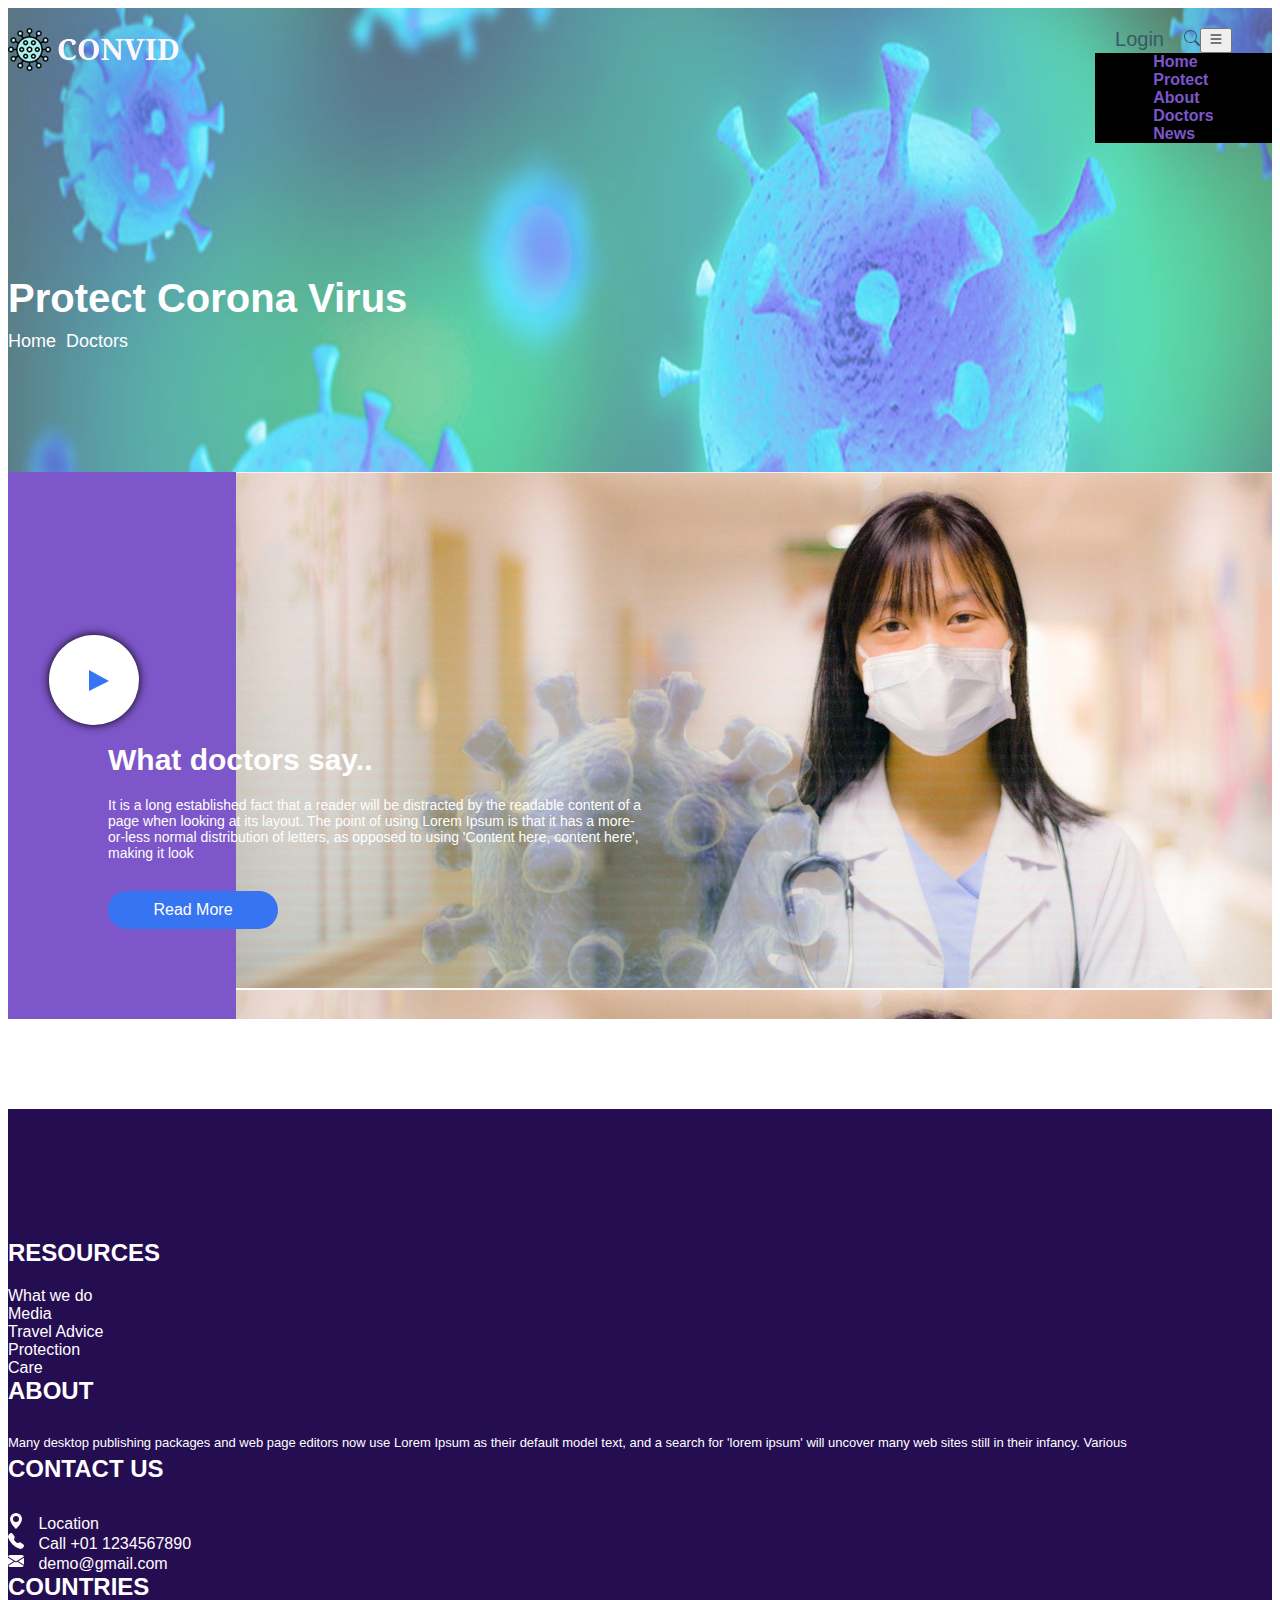
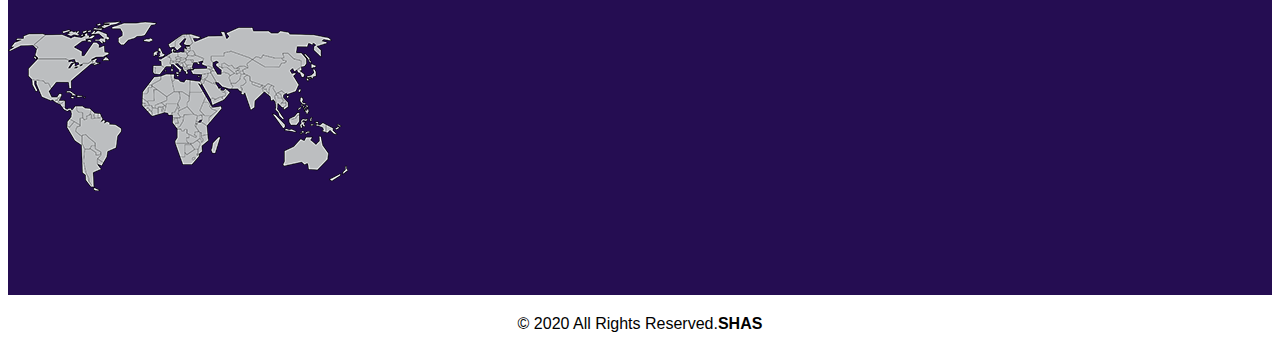
<file: doctor.html>
<!DOCTYPE html>
<html lang="en">

<head>
    <meta charset="UTF-8">
    <meta name="viewport" content="width=device-width, initial-scale=1.0">
    <title>Doctors</title>
    <link rel="stylesheet" href="style.css">
    <link rel="stylesheet" href="responsive.css">
    <link rel="stylesheet" href="https://cdn.jsdelivr.net/npm/bootstrap@4.6.2/dist/css/bootstrap.min.css"
        integrity="sha384-xOolHFLEh07PJGoPkLv1IbcEPTNtaed2xpHsD9ESMhqIYd0nLMwNLD69Npy4HI+N" crossorigin="anonymous">
    <script src="https://cdn.jsdelivr.net/npm/jquery@3.5.1/dist/jquery.slim.min.js"
        integrity="sha384-DfXdz2htPH0lsSSs5nCTpuj/zy4C+OGpamoFVy38MVBnE+IbbVYUew+OrCXaRkfj"
        crossorigin="anonymous"></script>
    <script src="https://cdn.jsdelivr.net/npm/popper.js@1.16.1/dist/umd/popper.min.js"
        integrity="sha384-9/reFTGAW83EW2RDu2S0VKaIzap3H66lZH81PoYlFhbGU+6BZp6G7niu735Sk7lN"
        crossorigin="anonymous"></script>
    <script src="https://cdn.jsdelivr.net/npm/bootstrap@4.6.2/dist/js/bootstrap.min.js"
        integrity="sha384-+sLIOodYLS7CIrQpBjl+C7nPvqq+FbNUBDunl/OZv93DB7Ln/533i8e/mZXLi/P+"
        crossorigin="anonymous"></script>

    <link rel="stylesheet" href="https://cdn.jsdelivr.net/npm/bootstrap-icons@1.11.3/font/bootstrap-icons.min.css">
</head>

<body>

    <!-- header section start -->

    <div class="header-section header-bg">
        <div class="container-fluid">
            <div class="main">
                <div class="logo">
                    <a href="index.html">
                        <img src="images/logo.png" class="img-fluid" alt="">
                    </a>
                </div>
                <div class="menu-text">
                    <ul>
                        <div class="toggle">
                            <div class="menu-main">
                                <ul>
                                    <li><a href="#">Login</a></li>
                                    <li><a href="#"><svg xmlns="http://www.w3.org/2000/svg" width="16" height="16"
                                                fill="currentColor" class="bi bi-search" viewBox="0 0 16 16">
                                                <path
                                                    d="M11.742 10.344a6.5 6.5 0 1 0-1.397 1.398h-.001q.044.06.098.115l3.85 3.85a1 1 0 0 0 1.415-1.414l-3.85-3.85a1 1 0 0 0-.115-.1zM12 6.5a5.5 5.5 0 1 1-11 0 5.5 5.5 0 0 1 11 0" />
                                            </svg></a></li>
                                </ul>
                            </div>
                        </div>
                        <button type="button" class="navbar-toggler" data-toggle="collapse" data-target="#nav">
                            <span class="navbar-toggler-icon"><svg xmlns="http://www.w3.org/2000/svg" width="16"
                                    height="16" fill="currentColor" class="bi bi-list" viewBox="0 0 16 16">
                                    <path fill-rule="evenodd"
                                        d="M2.5 12a.5.5 0 0 1 .5-.5h10a.5.5 0 0 1 0 1H3a.5.5 0 0 1-.5-.5m0-4a.5.5 0 0 1 .5-.5h10a.5.5 0 0 1 0 1H3a.5.5 0 0 1-.5-.5m0-4a.5.5 0 0 1 .5-.5h10a.5.5 0 0 1 0 1H3a.5.5 0 0 1-.5-.5" />
                                </svg></span>
                        </button>
                        <div class="navbar-collapse collapse" id="nav">
                            <ul class="navbar-nav">
                                <li class="nav-item">
                                    <a href="index.html" class="nav-link">Home</a>
                                </li>
                                <li class="nav-item">
                                    <a href="protect.html" class="nav-link">Protect</a>
                                </li>
                                <li class="nav-item">
                                    <a href="about.html" class="nav-link">About</a>
                                </li>
                                <li class="nav-item">
                                    <a href="doctor.html" class="nav-link">Doctors</a>
                                </li>
                                <li class="nav-item">
                                    <a href="news.html" class="nav-link">News</a>
                                </li>
                            </ul>
                        </div>
                    </ul>
                </div>
            </div>
        </div>

        <!-- banner section start -->

        <div class="container">
            <div class="about-title-main">
                <h2 class="about-tag">Protect Corona Virus</h2>
                <div class="about-menu">
                    <ul>
                        <li><a href="index.html">Home</a></li>
                        <li><a href="doctor.html">Doctors</a></li>
                    </ul>
                </div>
            </div>
        </div>

        <!-- banner section end -->

    </div>

    <!-- header section end -->


     <!-- doctor section start -->

     <div class="doctors-section layout-padding">
        <div class="container-fluid">
           <div class="row">
              <div class="col-sm-12">
                 <div class="title-main">
                    <div class="title-left">
                       <div class="play-icon"><img src="images/play-icon.png" class="img-fluid"></div>
                    </div>
                    <div class="title-right">
                       <h1 class="doctor-title">What doctors say..</h1>
                       <p class="doctor-text">It is a long established fact that a reader will be distracted by the readable content of a page when looking at its layout. The point of using Lorem Ipsum is that it has a more-or-less normal distribution of letters, as opposed to using 'Content here, content here', making it look</p>
                       <div class="readmore-btn"><a href="#">Read More</a></div>
                    </div>
                 </div>
              </div>
           </div>
        </div>
     </div>

     <!-- doctor section end -->

    <!-- footer section start -->

    <div class="footer-section layout-padding margin-90">
        <div class="container">
            <div class="footer-section-2">
                <div class="row">
                    <div class="col-lg-3 col-sm-6">
                        <h2 class="useful-text">Resources</h2>
                        <div class="footer-menu">
                            <ul>
                                <li><a href="#">What we do</a></li>
                                <li><a href="#">Media</a></li>
                                <li><a href="#">Travel Advice</a></li>
                                <li><a href="#">Protection</a></li>
                                <li><a href="#">Care</a></li>
                            </ul>
                        </div>
                    </div>
                    <div class="col-lg-3 col-sm-6">
                        <h2 class="useful-text">About</h2>
                        <p class="footer-text">Many desktop publishing packages and web page editors now use Lorem Ipsum
                            as their default model text, and a search for 'lorem ipsum' will uncover many web sites
                            still in their infancy. Various</p>
                    </div>
                    <div class="col-lg-3 col-sm-6">
                        <h2 class="useful-text">Contact Us</h2>
                        <div class="location-text">
                            <ul>
                                <li>
                                    <a href="#"><svg xmlns="http://www.w3.org/2000/svg" width="16" height="16"
                                            fill="currentColor" class="bi bi-geo-alt-fill" viewBox="0 0 16 16">
                                            <path
                                                d="M8 16s6-5.686 6-10A6 6 0 0 0 2 6c0 4.314 6 10 6 10m0-7a3 3 0 1 1 0-6 3 3 0 0 1 0 6" />
                                        </svg>
                                        <span class="padding-15">Location</span></a>
                                </li>
                                <li>
                                    <a href="#"><svg xmlns="http://www.w3.org/2000/svg" width="16" height="16"
                                            fill="currentColor" class="bi bi-telephone-fill" viewBox="0 0 16 16">
                                            <path fill-rule="evenodd"
                                                d="M1.885.511a1.745 1.745 0 0 1 2.61.163L6.29 2.98c.329.423.445.974.315 1.494l-.547 2.19a.68.68 0 0 0 .178.643l2.457 2.457a.68.68 0 0 0 .644.178l2.189-.547a1.75 1.75 0 0 1 1.494.315l2.306 1.794c.829.645.905 1.87.163 2.611l-1.034 1.034c-.74.74-1.846 1.065-2.877.702a18.6 18.6 0 0 1-7.01-4.42 18.6 18.6 0 0 1-4.42-7.009c-.362-1.03-.037-2.137.703-2.877z" />
                                        </svg>
                                        <span class="padding-15">Call +01 1234567890</span></a>
                                </li>
                                <li>
                                    <a href="#"><svg xmlns="http://www.w3.org/2000/svg" width="16" height="16"
                                            fill="currentColor" class="bi bi-envelope-fill" viewBox="0 0 16 16">
                                            <path
                                                d="M.05 3.555A2 2 0 0 1 2 2h12a2 2 0 0 1 1.95 1.555L8 8.414zM0 4.697v7.104l5.803-3.558zM6.761 8.83l-6.57 4.027A2 2 0 0 0 2 14h12a2 2 0 0 0 1.808-1.144l-6.57-4.027L8 9.586zm3.436-.586L16 11.801V4.697z" />
                                        </svg>
                                        <span class="padding-15">demo@gmail.com</span></a>
                                </li>
                            </ul>
                        </div>
                    </div>
                    <div class="col-lg-3 col-sm-6">
                        <h2 class="useful-text">countries</h2>
                        <div class="map-image"><img src="images/map-bg.png" class="img-fluid"></div>
                    </div>
                </div>
            </div>
        </div>
    </div>

    <!-- footer section end -->

    <!-- copyright section start -->

    <div class="copyright-section">
        <div class="container">
            <div class="row">
                <div class="col-sm-12">
                    <p class="copyright-text">© 2020 All Rights Reserved.<a href="#"><strong>SHAS</strong></a></p>
                </div>
            </div>
        </div>
    </div>

    <!-- copyright section end -->
</body>

</html>
</file>
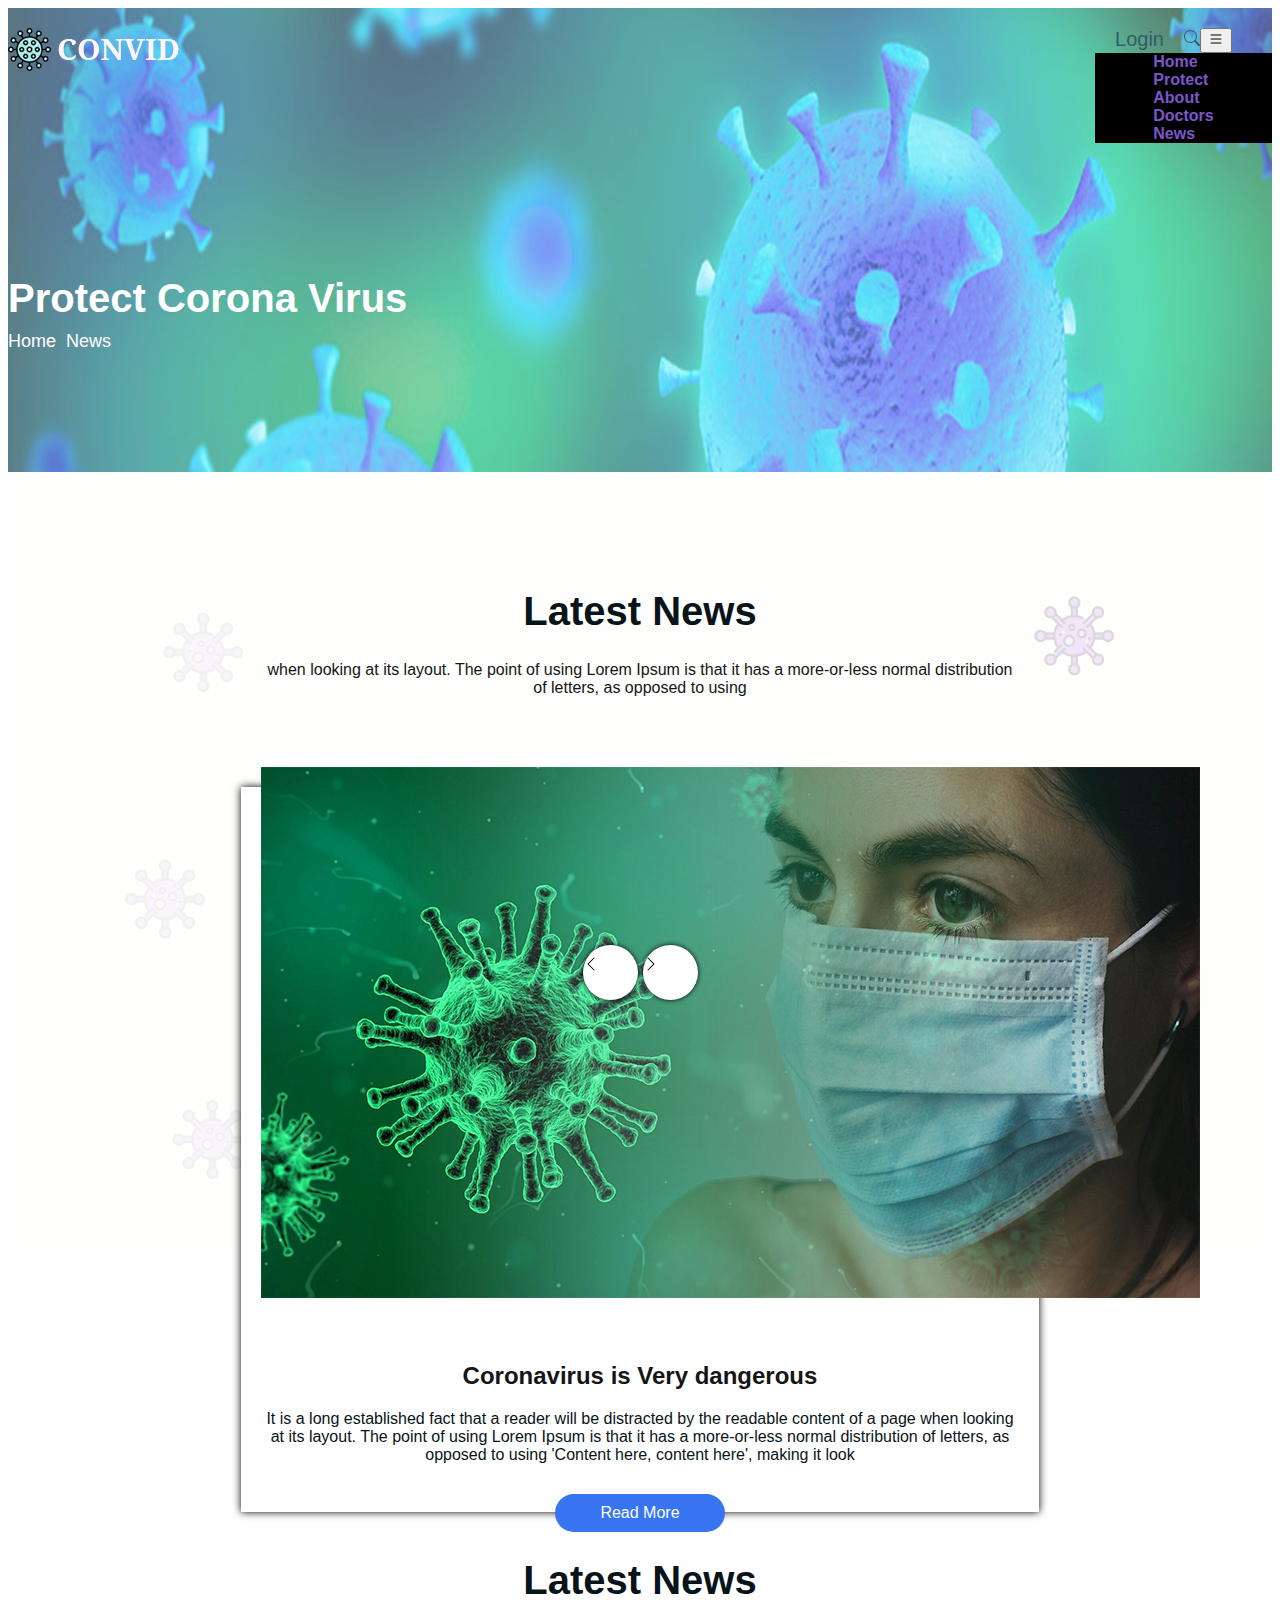
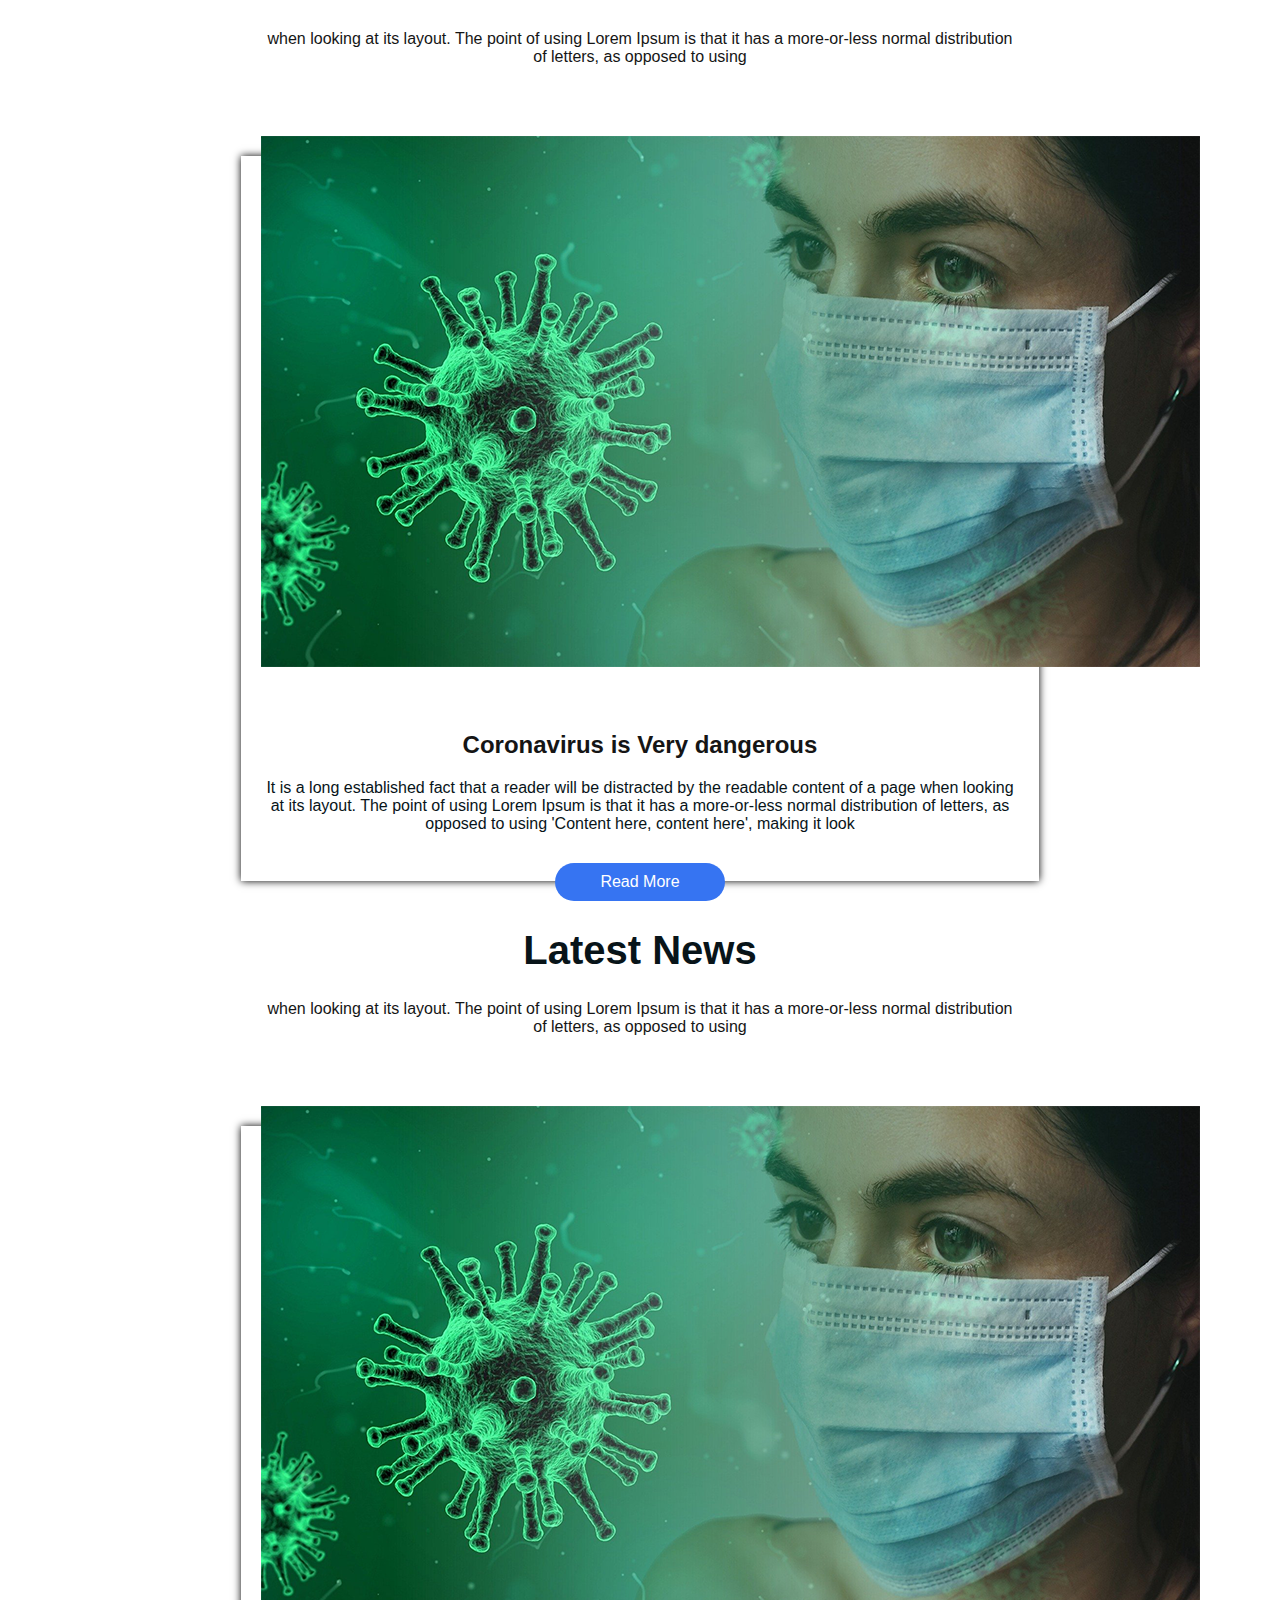
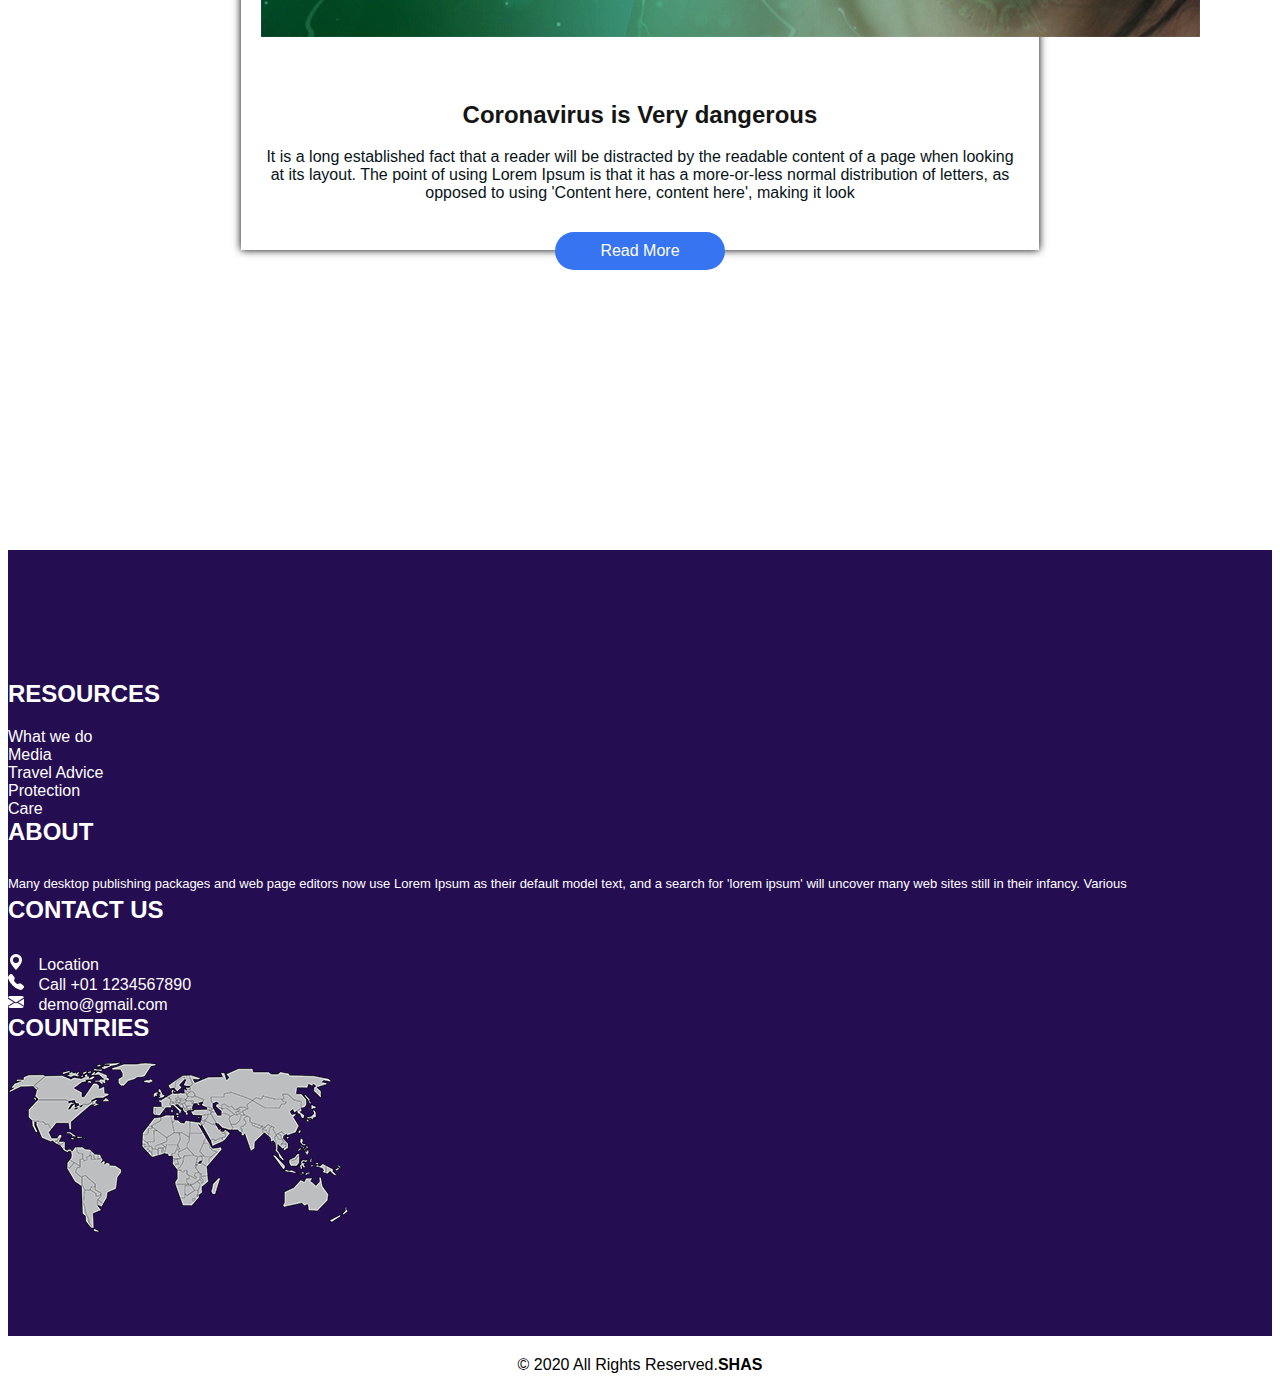
<file: news.html>
<!DOCTYPE html>
<html lang="en">

<head>
    <meta charset="UTF-8">
    <meta name="viewport" content="width=device-width, initial-scale=1.0">
    <title>News</title>
    <link rel="stylesheet" href="style.css">
    <link rel="stylesheet" href="responsive.css">
    <link rel="stylesheet" href="https://cdn.jsdelivr.net/npm/bootstrap@4.6.2/dist/css/bootstrap.min.css"
        integrity="sha384-xOolHFLEh07PJGoPkLv1IbcEPTNtaed2xpHsD9ESMhqIYd0nLMwNLD69Npy4HI+N" crossorigin="anonymous">
    <script src="https://cdn.jsdelivr.net/npm/jquery@3.5.1/dist/jquery.slim.min.js"
        integrity="sha384-DfXdz2htPH0lsSSs5nCTpuj/zy4C+OGpamoFVy38MVBnE+IbbVYUew+OrCXaRkfj"
        crossorigin="anonymous"></script>
    <script src="https://cdn.jsdelivr.net/npm/popper.js@1.16.1/dist/umd/popper.min.js"
        integrity="sha384-9/reFTGAW83EW2RDu2S0VKaIzap3H66lZH81PoYlFhbGU+6BZp6G7niu735Sk7lN"
        crossorigin="anonymous"></script>
    <script src="https://cdn.jsdelivr.net/npm/bootstrap@4.6.2/dist/js/bootstrap.min.js"
        integrity="sha384-+sLIOodYLS7CIrQpBjl+C7nPvqq+FbNUBDunl/OZv93DB7Ln/533i8e/mZXLi/P+"
        crossorigin="anonymous"></script>

    <link rel="stylesheet" href="https://cdn.jsdelivr.net/npm/bootstrap-icons@1.11.3/font/bootstrap-icons.min.css">
</head>

<body>

    <!-- header section start -->

    <div class="header-section header-bg">
        <div class="container-fluid">
            <div class="main">
                <div class="logo">
                    <a href="index.html">
                        <img src="images/logo.png" class="img-fluid" alt="">
                    </a>
                </div>
                <div class="menu-text">
                    <ul>
                        <div class="toggle">
                            <div class="menu-main">
                                <ul>
                                    <li><a href="#">Login</a></li>
                                    <li><a href="#"><svg xmlns="http://www.w3.org/2000/svg" width="16" height="16"
                                                fill="currentColor" class="bi bi-search" viewBox="0 0 16 16">
                                                <path
                                                    d="M11.742 10.344a6.5 6.5 0 1 0-1.397 1.398h-.001q.044.06.098.115l3.85 3.85a1 1 0 0 0 1.415-1.414l-3.85-3.85a1 1 0 0 0-.115-.1zM12 6.5a5.5 5.5 0 1 1-11 0 5.5 5.5 0 0 1 11 0" />
                                            </svg></a></li>
                                </ul>
                            </div>
                        </div>
                        <button type="button" class="navbar-toggler" data-toggle="collapse" data-target="#nav">
                            <span class="navbar-toggler-icon"><svg xmlns="http://www.w3.org/2000/svg" width="16"
                                    height="16" fill="currentColor" class="bi bi-list" viewBox="0 0 16 16">
                                    <path fill-rule="evenodd"
                                        d="M2.5 12a.5.5 0 0 1 .5-.5h10a.5.5 0 0 1 0 1H3a.5.5 0 0 1-.5-.5m0-4a.5.5 0 0 1 .5-.5h10a.5.5 0 0 1 0 1H3a.5.5 0 0 1-.5-.5m0-4a.5.5 0 0 1 .5-.5h10a.5.5 0 0 1 0 1H3a.5.5 0 0 1-.5-.5" />
                                </svg></span>
                        </button>
                        <div class="navbar-collapse collapse" id="nav">
                            <ul class="navbar-nav">
                                <li class="nav-item">
                                    <a href="index.html" class="nav-link">Home</a>
                                </li>
                                <li class="nav-item">
                                    <a href="protect.html" class="nav-link">Protect</a>
                                </li>
                                <li class="nav-item">
                                    <a href="about.html" class="nav-link">About</a>
                                </li>
                                <li class="nav-item">
                                    <a href="doctor.html" class="nav-link">Doctors</a>
                                </li>
                                <li class="nav-item">
                                    <a href="news.html" class="nav-link">News</a>
                                </li>
                            </ul>
                        </div>
                    </ul>
                </div>
            </div>
        </div>

        <!-- banner section start -->

        <div class="container">
            <div class="about-title-main">
                <h2 class="about-tag">Protect Corona Virus</h2>
                <div class="about-menu">
                    <ul>
                        <li><a href="index.html">Home</a></li>
                        <li><a href="news.html">News</a></li>
                    </ul>
                </div>
            </div>
        </div>

        <!-- banner section end -->

    </div>

    <!-- header section end -->


    <!-- news section start -->

    <div class="news-section layout-padding">
        <div class="container">
           <div id="main-slider" class="carousel slide" data-ride="carousel">
              <div class="carousel-inner">
                 <div class="carousel-item active">
                    <h1 class="news-title">Latest News</h1>
                    <p class="news-text">when looking at its layout. The point of using Lorem Ipsum is that it has a more-or-less normal distribution of letters, as opposed to using</p>
                    <div class="news-section-2 layout-padding">
                       <div class="box-main">
                          <div class="image-1"><img src="images/news-img.png" class="img-fluid"></div>
                          <h2 class="design-text">Coronavirus is Very dangerous</h2>
                          <p class="lorem-text">It is a long established fact that a reader will be distracted by the readable content of a page when looking at its layout. The point of using Lorem Ipsum is that it has a more-or-less normal distribution of letters, as opposed to using 'Content here, content here', making it look</p>
                          <div class="read-btn-2"><a href="#">Read More</a></div>
                       </div>
                    </div>
                 </div>
                 <div class="carousel-item">
                   <h1 class="news-title">Latest News</h1>
                    <p class="news-text">when looking at its layout. The point of using Lorem Ipsum is that it has a more-or-less normal distribution of letters, as opposed to using</p>
                    <div class="news-section-2 layout-padding">
                       <div class="box-main">
                          <div class="image-1"><img src="images/news-img.png" class="img-fluid"></div>
                          <h2 class="design-text">Coronavirus is Very dangerous</h2>
                          <p class="lorem-text">It is a long established fact that a reader will be distracted by the readable content of a page when looking at its layout. The point of using Lorem Ipsum is that it has a more-or-less normal distribution of letters, as opposed to using 'Content here, content here', making it look</p>
                          <div class="read-btn-2"><a href="#">Read More</a></div>
                       </div>
                    </div>
                 </div>
                 <div class="carousel-item">
                   <h1 class="news-title">Latest News</h1>
                    <p class="news-text">when looking at its layout. The point of using Lorem Ipsum is that it has a more-or-less normal distribution of letters, as opposed to using</p>
                    <div class="news-section-2 layout-padding">
                       <div class="box-main">
                          <div class="image-1"><img src="images/news-img.png" class="img-fluid"></div>
                          <h2 class="design-text">Coronavirus is Very dangerous</h2>
                          <p class="lorem-text">It is a long established fact that a reader will be distracted by the readable content of a page when looking at its layout. The point of using Lorem Ipsum is that it has a more-or-less normal distribution of letters, as opposed to using 'Content here, content here', making it look</p>
                          <div class="read-btn-2"><a href="#">Read More</a></div>
                       </div>
                    </div>      
                 </div>
              </div>
              <a class="carousel-control-prev" href="#main-slider" role="button" data-slide="prev">
              <svg xmlns="http://www.w3.org/2000/svg" width="16" height="16" fill="currentColor"
              class="bi bi-chevron-left" viewBox="0 0 16 16">
              <path fill-rule="evenodd"
                  d="M11.354 1.646a.5.5 0 0 1 0 .708L5.707 8l5.647 5.646a.5.5 0 0 1-.708.708l-6-6a.5.5 0 0 1 0-.708l6-6a.5.5 0 0 1 .708 0" />
          </svg>
              </a>
              <a class="carousel-control-next" href="#main-slider" role="button" data-slide="next">
                <svg xmlns="http://www.w3.org/2000/svg" width="16" height="16" fill="currentColor"
                class="bi bi-chevron-right" viewBox="0 0 16 16">
                <path fill-rule="evenodd"
                    d="M4.646 1.646a.5.5 0 0 1 .708 0l6 6a.5.5 0 0 1 0 .708l-6 6a.5.5 0 0 1-.708-.708L10.293 8 4.646 2.354a.5.5 0 0 1 0-.708" />
            </svg>
              </a>
           </div>
           </div>
        </div>

     <!-- news section end -->

    <!-- footer section start -->

    <div class="footer-section layout-padding margin-90">
        <div class="container">
            <div class="footer-section-2">
                <div class="row">
                    <div class="col-lg-3 col-sm-6">
                        <h2 class="useful-text">Resources</h2>
                        <div class="footer-menu">
                            <ul>
                                <li><a href="#">What we do</a></li>
                                <li><a href="#">Media</a></li>
                                <li><a href="#">Travel Advice</a></li>
                                <li><a href="#">Protection</a></li>
                                <li><a href="#">Care</a></li>
                            </ul>
                        </div>
                    </div>
                    <div class="col-lg-3 col-sm-6">
                        <h2 class="useful-text">About</h2>
                        <p class="footer-text">Many desktop publishing packages and web page editors now use Lorem Ipsum
                            as their default model text, and a search for 'lorem ipsum' will uncover many web sites
                            still in their infancy. Various</p>
                    </div>
                    <div class="col-lg-3 col-sm-6">
                        <h2 class="useful-text">Contact Us</h2>
                        <div class="location-text">
                            <ul>
                                <li>
                                    <a href="#"><svg xmlns="http://www.w3.org/2000/svg" width="16" height="16"
                                            fill="currentColor" class="bi bi-geo-alt-fill" viewBox="0 0 16 16">
                                            <path
                                                d="M8 16s6-5.686 6-10A6 6 0 0 0 2 6c0 4.314 6 10 6 10m0-7a3 3 0 1 1 0-6 3 3 0 0 1 0 6" />
                                        </svg>
                                        <span class="padding-15">Location</span></a>
                                </li>
                                <li>
                                    <a href="#"><svg xmlns="http://www.w3.org/2000/svg" width="16" height="16"
                                            fill="currentColor" class="bi bi-telephone-fill" viewBox="0 0 16 16">
                                            <path fill-rule="evenodd"
                                                d="M1.885.511a1.745 1.745 0 0 1 2.61.163L6.29 2.98c.329.423.445.974.315 1.494l-.547 2.19a.68.68 0 0 0 .178.643l2.457 2.457a.68.68 0 0 0 .644.178l2.189-.547a1.75 1.75 0 0 1 1.494.315l2.306 1.794c.829.645.905 1.87.163 2.611l-1.034 1.034c-.74.74-1.846 1.065-2.877.702a18.6 18.6 0 0 1-7.01-4.42 18.6 18.6 0 0 1-4.42-7.009c-.362-1.03-.037-2.137.703-2.877z" />
                                        </svg>
                                        <span class="padding-15">Call +01 1234567890</span></a>
                                </li>
                                <li>
                                    <a href="#"><svg xmlns="http://www.w3.org/2000/svg" width="16" height="16"
                                            fill="currentColor" class="bi bi-envelope-fill" viewBox="0 0 16 16">
                                            <path
                                                d="M.05 3.555A2 2 0 0 1 2 2h12a2 2 0 0 1 1.95 1.555L8 8.414zM0 4.697v7.104l5.803-3.558zM6.761 8.83l-6.57 4.027A2 2 0 0 0 2 14h12a2 2 0 0 0 1.808-1.144l-6.57-4.027L8 9.586zm3.436-.586L16 11.801V4.697z" />
                                        </svg>
                                        <span class="padding-15">demo@gmail.com</span></a>
                                </li>
                            </ul>
                        </div>
                    </div>
                    <div class="col-lg-3 col-sm-6">
                        <h2 class="useful-text">countries</h2>
                        <div class="map-image"><img src="images/map-bg.png" class="img-fluid"></div>
                    </div>
                </div>
            </div>
        </div>
    </div>

    <!-- footer section end -->

    <!-- copyright section start -->

    <div class="copyright-section">
        <div class="container">
            <div class="row">
                <div class="col-sm-12">
                    <p class="copyright-text">© 2020 All Rights Reserved.<a href="#"><strong>SHAS</strong></a></p>
                </div>
            </div>
        </div>
    </div>

    <!-- copyright section end -->
</body>

</html>
</file>
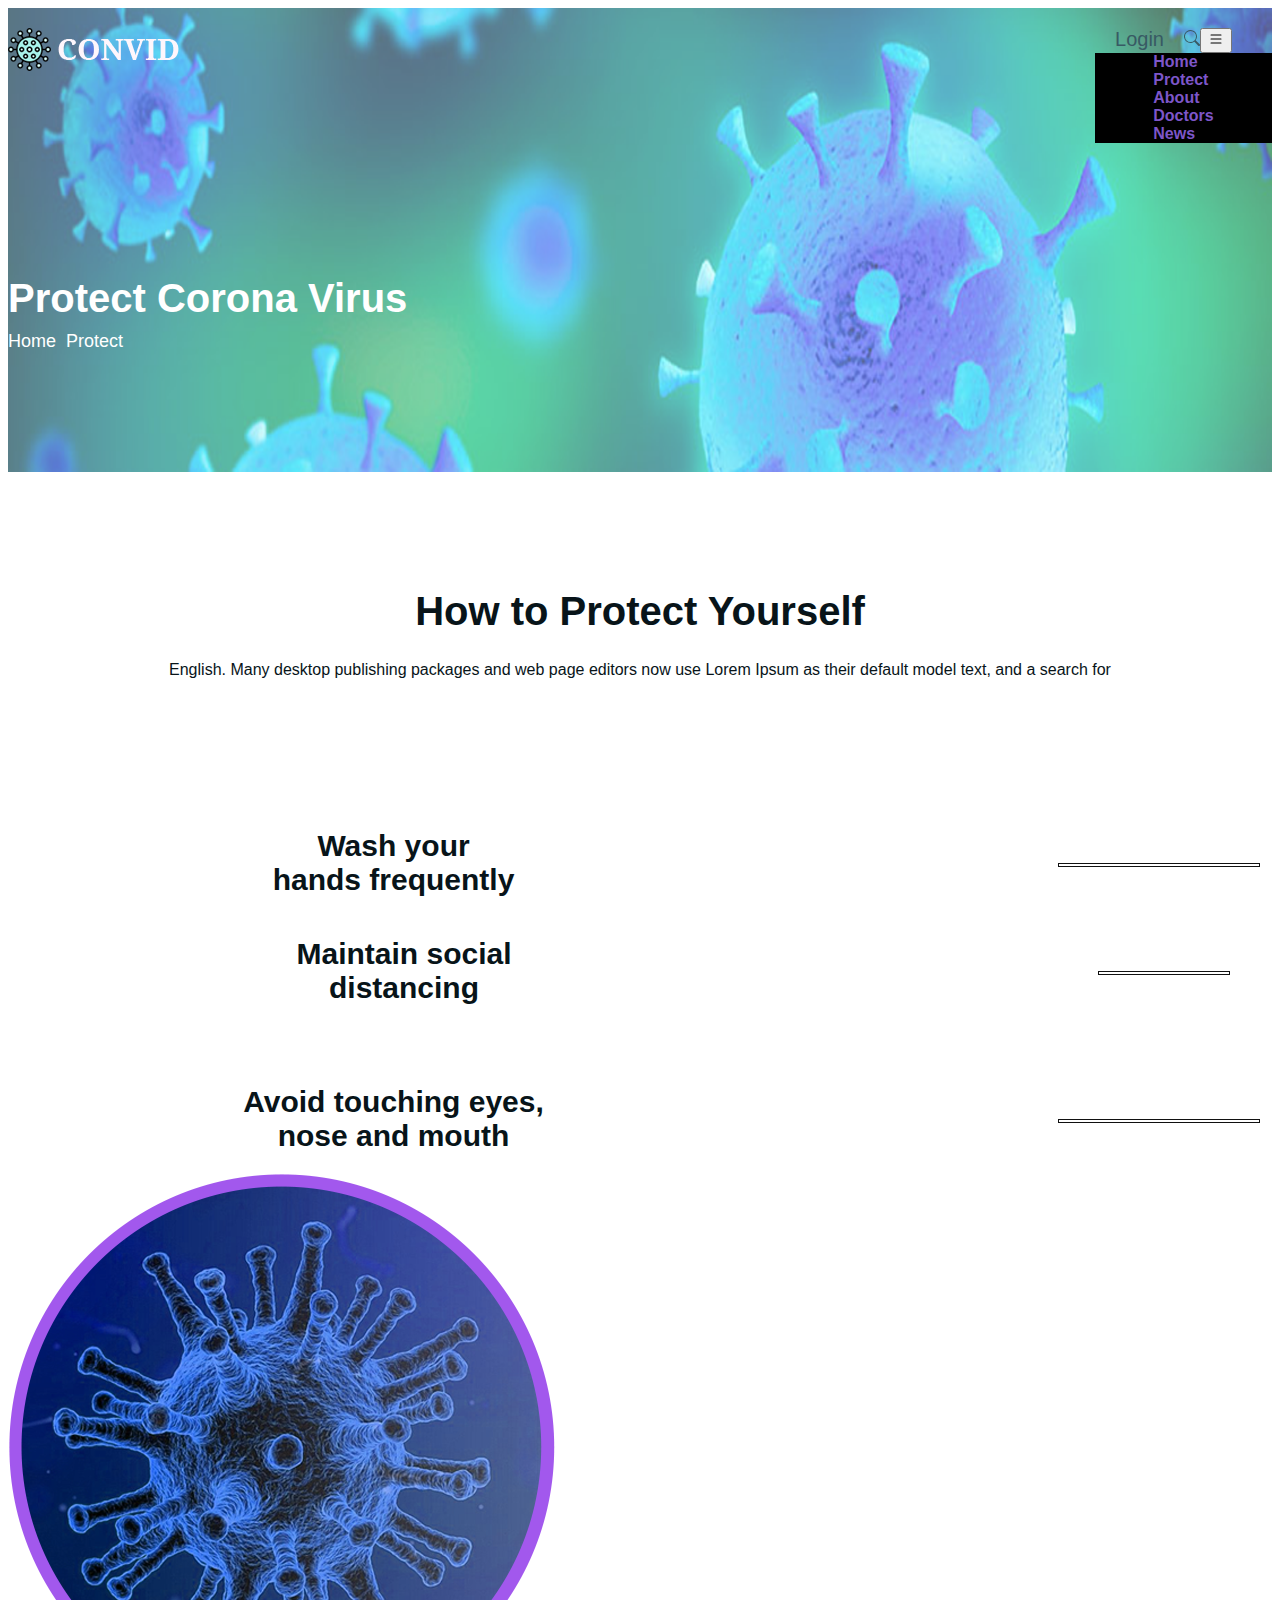
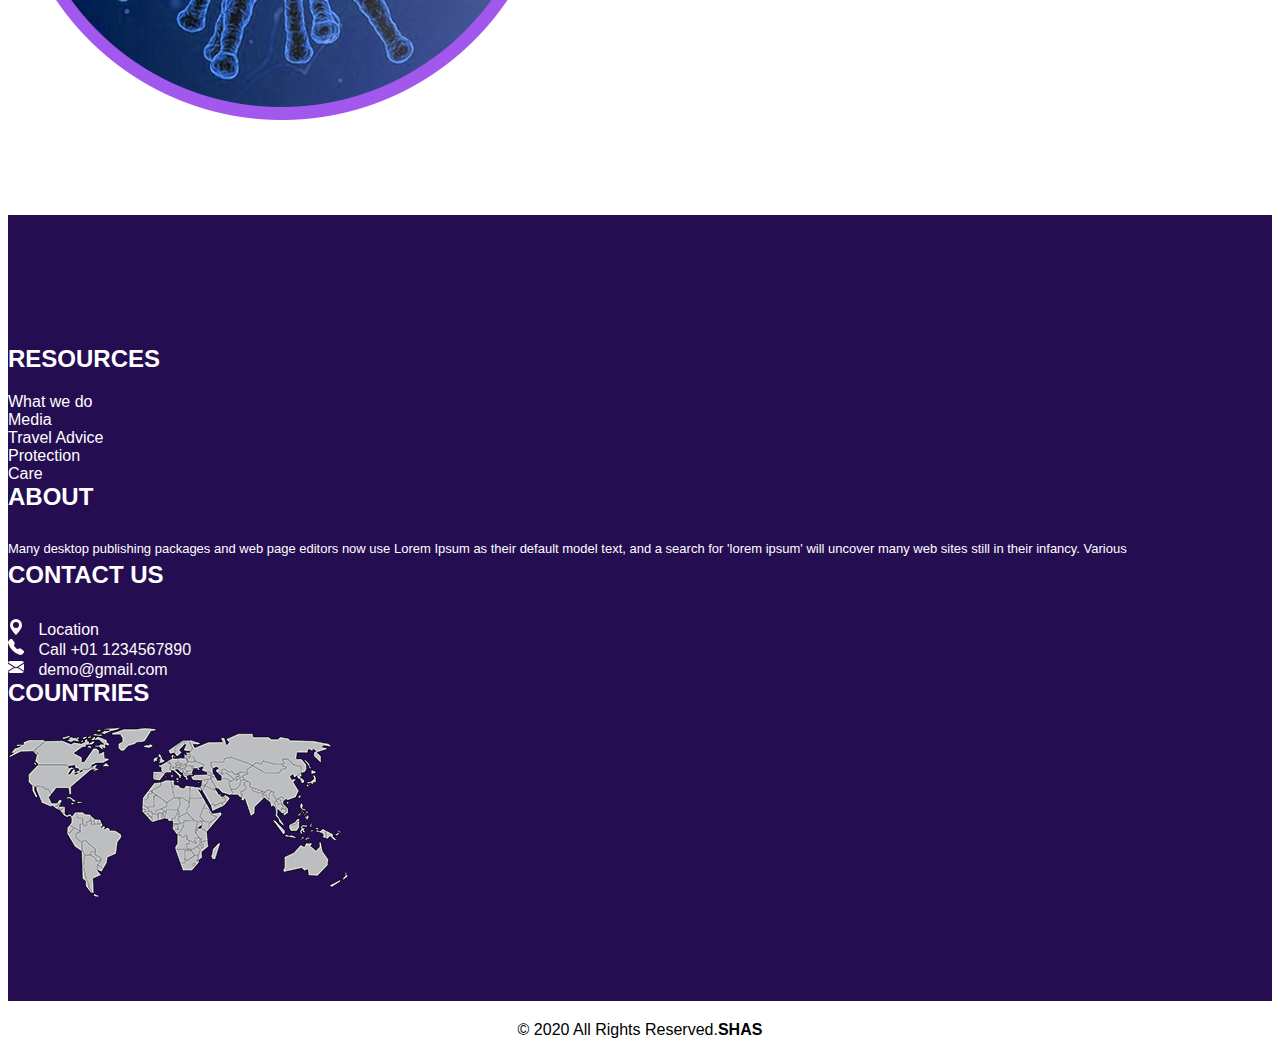
<file: protect.html>
<!DOCTYPE html>
<html lang="en">

<head>
    <meta charset="UTF-8">
    <meta name="viewport" content="width=device-width, initial-scale=1.0">
    <title>Protect</title>
    <link rel="stylesheet" href="style.css">
    <link rel="stylesheet" href="responsive.css">
    <link rel="stylesheet" href="https://cdn.jsdelivr.net/npm/bootstrap@4.6.2/dist/css/bootstrap.min.css"
        integrity="sha384-xOolHFLEh07PJGoPkLv1IbcEPTNtaed2xpHsD9ESMhqIYd0nLMwNLD69Npy4HI+N" crossorigin="anonymous">
    <script src="https://cdn.jsdelivr.net/npm/jquery@3.5.1/dist/jquery.slim.min.js"
        integrity="sha384-DfXdz2htPH0lsSSs5nCTpuj/zy4C+OGpamoFVy38MVBnE+IbbVYUew+OrCXaRkfj"
        crossorigin="anonymous"></script>
    <script src="https://cdn.jsdelivr.net/npm/popper.js@1.16.1/dist/umd/popper.min.js"
        integrity="sha384-9/reFTGAW83EW2RDu2S0VKaIzap3H66lZH81PoYlFhbGU+6BZp6G7niu735Sk7lN"
        crossorigin="anonymous"></script>
    <script src="https://cdn.jsdelivr.net/npm/bootstrap@4.6.2/dist/js/bootstrap.min.js"
        integrity="sha384-+sLIOodYLS7CIrQpBjl+C7nPvqq+FbNUBDunl/OZv93DB7Ln/533i8e/mZXLi/P+"
        crossorigin="anonymous"></script>

    <link rel="stylesheet" href="https://cdn.jsdelivr.net/npm/bootstrap-icons@1.11.3/font/bootstrap-icons.min.css">
</head>

<body>

    <!-- header section start -->

    <div class="header-section header-bg">
        <div class="container-fluid">
            <div class="main">
                <div class="logo">
                    <a href="index.html">
                        <img src="images/logo.png" class="img-fluid" alt="">
                    </a>
                </div>
                <div class="menu-text">
                    <ul>
                        <div class="toggle">
                            <div class="menu-main">
                                <ul>
                                    <li><a href="#">Login</a></li>
                                    <li><a href="#"><svg xmlns="http://www.w3.org/2000/svg" width="16" height="16"
                                                fill="currentColor" class="bi bi-search" viewBox="0 0 16 16">
                                                <path
                                                    d="M11.742 10.344a6.5 6.5 0 1 0-1.397 1.398h-.001q.044.06.098.115l3.85 3.85a1 1 0 0 0 1.415-1.414l-3.85-3.85a1 1 0 0 0-.115-.1zM12 6.5a5.5 5.5 0 1 1-11 0 5.5 5.5 0 0 1 11 0" />
                                            </svg></a></li>
                                </ul>
                            </div>
                        </div>
                        <button type="button" class="navbar-toggler" data-toggle="collapse" data-target="#nav">
                            <span class="navbar-toggler-icon"><svg xmlns="http://www.w3.org/2000/svg" width="16"
                                    height="16" fill="currentColor" class="bi bi-list" viewBox="0 0 16 16">
                                    <path fill-rule="evenodd"
                                        d="M2.5 12a.5.5 0 0 1 .5-.5h10a.5.5 0 0 1 0 1H3a.5.5 0 0 1-.5-.5m0-4a.5.5 0 0 1 .5-.5h10a.5.5 0 0 1 0 1H3a.5.5 0 0 1-.5-.5m0-4a.5.5 0 0 1 .5-.5h10a.5.5 0 0 1 0 1H3a.5.5 0 0 1-.5-.5" />
                                </svg></span>
                        </button>
                        <div class="navbar-collapse collapse" id="nav">
                            <ul class="navbar-nav">
                                <li class="nav-item">
                                    <a href="index.html" class="nav-link">Home</a>
                                </li>
                                <li class="nav-item">
                                    <a href="protect.html" class="nav-link">Protect</a>
                                </li>
                                <li class="nav-item">
                                    <a href="about.html" class="nav-link">About</a>
                                </li>
                                <li class="nav-item">
                                    <a href="doctor.html" class="nav-link">Doctors</a>
                                </li>
                                <li class="nav-item">
                                    <a href="news.html" class="nav-link">News</a>
                                </li>
                            </ul>
                        </div>
                    </ul>
                </div>
            </div>
        </div>

        <!-- banner section start -->

        <div class="container">
            <div class="about-title-main">
                <h2 class="about-tag">Protect Corona Virus</h2>
                <div class="about-menu">
                    <ul>
                        <li><a href="index.html">Home</a></li>
                        <li><a href="protect.html">Protect</a></li>
                    </ul>
                </div>
            </div>
        </div>

        <!-- banner section end -->

    </div>

    <!-- header section end -->


    <!-- protect section start -->

    <div class="protect-section layout-padding">
        <div class="container">
            <div class="row">
                <div class="col-sm-12">
                    <h1 class="protect-title">How to Protect Yourself</h1>
                    <p class="protect-text">English. Many desktop publishing packages and web page editors now use Lorem
                        Ipsum as their default model text, and a search for</p>
                </div>
            </div>
            <div class="protect-section-2 layout-padding">
                <div class="row">
                    <div class="col-md-6">
                        <h1 class="hands-text"><a href="#">Wash your <br>hands frequently</a></h1>
                        <h1 class="hands-text-2"><a href="#">Maintain social <br>distancing</a></h1>
                        <h1 class="hands-text"><a href="#">Avoid touching eyes,<br>nose and mouth</a></h1>
                    </div>
                    <div class="col-md-6">
                        <div class="image-2"><img src="images/img-2 (1).png" class="img-fluid"></div>
                    </div>
                </div>
            </div>
        </div>
    </div>

    <!-- protect section end -->

    <!-- footer section start -->

    <div class="footer-section layout-padding margin-90">
        <div class="container">
            <div class="footer-section-2">
                <div class="row">
                    <div class="col-lg-3 col-sm-6">
                        <h2 class="useful-text">Resources</h2>
                        <div class="footer-menu">
                            <ul>
                                <li><a href="#">What we do</a></li>
                                <li><a href="#">Media</a></li>
                                <li><a href="#">Travel Advice</a></li>
                                <li><a href="#">Protection</a></li>
                                <li><a href="#">Care</a></li>
                            </ul>
                        </div>
                    </div>
                    <div class="col-lg-3 col-sm-6">
                        <h2 class="useful-text">About</h2>
                        <p class="footer-text">Many desktop publishing packages and web page editors now use Lorem Ipsum
                            as their default model text, and a search for 'lorem ipsum' will uncover many web sites
                            still in their infancy. Various</p>
                    </div>
                    <div class="col-lg-3 col-sm-6">
                        <h2 class="useful-text">Contact Us</h2>
                        <div class="location-text">
                            <ul>
                                <li>
                                    <a href="#"><svg xmlns="http://www.w3.org/2000/svg" width="16" height="16"
                                            fill="currentColor" class="bi bi-geo-alt-fill" viewBox="0 0 16 16">
                                            <path
                                                d="M8 16s6-5.686 6-10A6 6 0 0 0 2 6c0 4.314 6 10 6 10m0-7a3 3 0 1 1 0-6 3 3 0 0 1 0 6" />
                                        </svg>
                                        <span class="padding-15">Location</span></a>
                                </li>
                                <li>
                                    <a href="#"><svg xmlns="http://www.w3.org/2000/svg" width="16" height="16"
                                            fill="currentColor" class="bi bi-telephone-fill" viewBox="0 0 16 16">
                                            <path fill-rule="evenodd"
                                                d="M1.885.511a1.745 1.745 0 0 1 2.61.163L6.29 2.98c.329.423.445.974.315 1.494l-.547 2.19a.68.68 0 0 0 .178.643l2.457 2.457a.68.68 0 0 0 .644.178l2.189-.547a1.75 1.75 0 0 1 1.494.315l2.306 1.794c.829.645.905 1.87.163 2.611l-1.034 1.034c-.74.74-1.846 1.065-2.877.702a18.6 18.6 0 0 1-7.01-4.42 18.6 18.6 0 0 1-4.42-7.009c-.362-1.03-.037-2.137.703-2.877z" />
                                        </svg>
                                        <span class="padding-15">Call +01 1234567890</span></a>
                                </li>
                                <li>
                                    <a href="#"><svg xmlns="http://www.w3.org/2000/svg" width="16" height="16"
                                            fill="currentColor" class="bi bi-envelope-fill" viewBox="0 0 16 16">
                                            <path
                                                d="M.05 3.555A2 2 0 0 1 2 2h12a2 2 0 0 1 1.95 1.555L8 8.414zM0 4.697v7.104l5.803-3.558zM6.761 8.83l-6.57 4.027A2 2 0 0 0 2 14h12a2 2 0 0 0 1.808-1.144l-6.57-4.027L8 9.586zm3.436-.586L16 11.801V4.697z" />
                                        </svg>
                                        <span class="padding-15">demo@gmail.com</span></a>
                                </li>
                            </ul>
                        </div>
                    </div>
                    <div class="col-lg-3 col-sm-6">
                        <h2 class="useful-text">countries</h2>
                        <div class="map-image"><img src="images/map-bg.png" class="img-fluid"></div>
                    </div>
                </div>
            </div>
        </div>
    </div>

    <!-- footer section end -->

    <!-- copyright section start -->

    <div class="copyright-section">
        <div class="container">
            <div class="row">
                <div class="col-sm-12">
                    <p class="copyright-text">© 2020 All Rights Reserved.<a href="#"><strong>SHAS</strong></a></p>
                </div>
            </div>
        </div>
    </div>

    <!-- copyright section end -->
</body>

</html>
</file>
<file: style.css>
* {
    font-family: sans-serif;
}

ul,
li,
ol {
    margin: 0px;
    padding: 0px;
    list-style: none;
}

a,
.btn {
    text-decoration: none !important;
    outline: none !important;
    transition: all .3s ease-in-out;
}

.header-section {
    width: 100%;
    float: left;
    background-image: url(images/banner-bg.png);
    background-repeat: no-repeat;
    height: auto;
    padding: 20px 0px;
    background-size: 100%;
}

.navbar-collapse{
    background-color: black;
    display: flex;
    justify-content: center;
}

.nav-item .nav-link{
    color: #7d56c9;
    font-weight: bold;
}

.logo {
    width: 86%;
    float: left;
    position: relative;
}

.menu-main ul {
    margin: 0px;
    padding: 0px;
}

.menu-main li {
    font-size: 20px;
    color: #385a64;
    float: left;
}

.menu-main li a {
    color: #385a64;
    padding-left: 20px;
}

.bi-search {
    display: inline-block;
    font-style: normal;
    font-weight: normal;
    line-height: 1;
}

/* Banner Section Start  */

.banner-section {
    width: 100%;
    float: left;
    padding-bottom: 80px;
}

.layout-padding {
    padding-top: 90px;
    padding-bottom: 0px;
}

.banner-title {
    width: 100%;
    float: left;
    font-size: 60px;
    color: #fef6fc;
    font-weight: bold;
    line-height: 50px;
    padding-top: 30px;
}

.banner-text {
    width: 80%;
    float: left;
    font-size: 16px;
    color: #fef6fc;
    margin: 20px 0px 0px 0px;
}

.banner-btn {
    width: 150px;
    float: left;
    margin-top: 30px;
}

.banner-btn a {
    width: 100%;
    float: left;
    font-size: 16px;
    color: #ffffff;
    background-color: #a258ed;
    text-align: center;
    padding: 10px 0px;
    border-radius: 40px;
    text-transform: uppercase;
}

.banner-btn:hover {
    color: #ffffff;
    background-color: #3674f2;
}

.banner-img {
    width: 80%;
    text-align: center;
}

#my-slider a.carousel-control-prev {
    position: absolute;
    left: -60px;
    right: 0px;
    top: 98%;
}

#my-slider a.carousel-control-next {
    position: absolute;
    left: 0px;
    right: -60px;
    top: 98%;
}

#my-slider .carousel-control-prev,
#my-slider .carousel-control-next {
    width: 55px;
    height: 55px;
    background: #ffffff;
    opacity: 1;
    font-size: 30px;
    color: #000;
    border-radius: 100%;
    margin: 0 auto;
    box-shadow: 0px 0px 5px 0px;
}

#my-slider .carousel-control-prev:hover,
#my-slider .carousel-control-next:hover,
#my-slider .carousel-control-prev:focus,
#my-slider .carousel-control-next:focus {
    background: #a258ed;
    color: #ffffff;
}

/* protect */

.protect-section {
    width: 100%;
    float: left;
}

.protect-title {
    width: 100%;
    float: left;
    font-size: 40px;
    color: #081419;
    font-weight: bold;
    text-align: center;
}

.protect-text {
    width: 80%;
    margin: 0 auto;
    font-size: 16px;
    color: #081419;
    text-align: center;
}

.protect-section-2 {
    width: 100%;
    float: left;
}

.hands-text {
    width: 61%;
    font-size: 30px;
    color: #081419;
    text-align: center;
    font-weight: bold;
    padding-top: 40px;
}

.hands-text a {
    color: #081419;
}

.hands-text::after {
    content: '';
    position: absolute;
    width: 200px;
    height: 2px;
    left: initial;
    right: 20px;
    border: 1px solid #111111;
}

.hands-text-2 {
    width: 50%;
    font-size: 30px;
    color: #081419;
    text-align: center;
    font-weight: bold;
    margin: 40px 80px;
}

.hands-text-2 a {
    color: #081419;
}

.hands-text-2::after {
    content: '';
    position: absolute;
    width: 130px;
    height: 2px;
    left: initial;
    right: 50px;
    border: 1px solid #111111;
}

/* about */

.about-section {
    width: 100%;
    float: left;
    padding: 90px 0px;
}

.about-title {
    width: 60%;
    float: left;
    font-size: 40px;
    font-weight: bold;
    color: #151515;
    padding-top: 30px;
}

.about-text {
    width: 80%;
    float: left;
    font-size: 16px;
    color: #151515;
    margin: 0px;
}

.read-btn {
    width: 150px;
    float: left;
    margin-top: 30px;
}

.read-btn a {
    width: 100%;
    float: left;
    font-size: 16px;
    color: #ffffff;
    background-color: #3674f2;
    text-align: center;
    padding: 10px 0px;
    border-radius: 40px;
    text-transform: uppercase;
}

.read-btn a:hover {
    color: #ffffff;
    background-color: #a258ed;
}

/* doctor */

.doctors-section {
    width: 100%;
    float: left;
    background-image: linear-gradient(90deg, #7d56c9 18%, rgba(76, 90, 90, 0) 4%), url(images/doctor-bg.png);
    background-size: 100%;
    padding-bottom: 90px;
}

.title-left {
    width: 14%;
    float: left;
    margin-top: 80px;
}

.play-icon {
    width: 100%;
    margin: 0 auto;
    position: relative;
    z-index: 5;
    text-align: center;
}

.play-icon::before {
    content: '';
    position: absolute;
    top: 38px;
    left: 86px;
    width: 90px;
    height: 90px;
    transform: translate(-50%, -50%);
    background-color: #ffffff;
    border-radius: 100%;
    animation: fadeEffect 1.3s infinite ease;
    box-shadow: 0px 0px 10px 0px;
    right: 0px;
    margin: 0 auto;
    z-index: -1;
}

@keyframes fadeEffect {
    0% {
        transform: translate(-50%, -50%) scale(1);
        opacity: 1;
    }

    100% {
        transform: translate(-50%, -50%) scale(1.2);
        opacity: 0;
    }
}

.title-right {
    width: 86%;
    float: left;
    padding-left: 100px;
}

.doctor-title {
    width: 100%;
    float: left;
    font-size: 30px;
    color: #fefefd;
    font-weight: bold;
}

.doctor-text {
    width: 50%;
    float: left;
    font-size: 14px;
    color: #fefefd;
    margin: 0px;
}

.readmore-btn {
    width: 170px;
    margin-top: 50px;
}

.readmore-btn a {
    width: 100%;
    float: left;
    font-size: 16px;
    color: #ffffff;
    background-color: #3674f2;
    text-align: center;
    padding: 10px 0px;
    border-radius: 30px;
    margin-top: 30px;
}

.readmore-btn a:hover {
    color: #ffffff;
    background-color: #a258ed;
}

/* news */

.news-section {
    width: 100%;
    float: left;
    background-image: url(images/news-bg.png);
    height: auto;
    background-size: 100%;
    padding-bottom: 190px;
    background-repeat: no-repeat;
}

.news-title {
    width: 100%;
    float: left;
    font-size: 40px;
    color: #081419;
    text-align: center;
    font-weight: bold;
}

.news-text {
    width: 60%;
    margin: 0 auto;
    font-size: 16px;
    color: #151515;
    text-align: center;
}

.news-section-2 {
    width: 100%;
    float: left;
}

.box-main {
    width: 60%;
    margin: 0 auto;
    background-color: #ffffff;
    height: auto;
    box-shadow: 0px 0px 8px 0px;
    padding: 0px 20px 0px 20px;
    margin-bottom: 20px;
}

.image-1 {
    width: 100%;
    text-align: center;
    position: relative;
    top: -20px;
}

.design-text {
    width: 100%;
    font-size: 24px;
    font-weight: bold;
    color: #151515;
    text-align: center;
    padding-top: 20px;
}

.lorem-text {
    width: 100%;
    font-size: 16px;
    color: #081419;
    text-align: center;
    margin: 0 auto;
}

.read-btn-2 {
    width: 170px;
    margin: 0 auto;
    text-align: center;
    padding-top: 10px;
    display: flex;
    top: 20px;
    position: relative;
}

.read-btn-2 a {
    width: 100%;
    float: left;
    font-size: 16px;
    color: #ffffff;
    background-color: #3674f2;
    text-align: center;
    padding: 10px 0px;
    border-radius: 30px;
}

.read-btn-2 a:hover {
    color: #ffffff;
    background-color: #a258ed;
}

#main-slider a.carousel-control-prev {
    position: absolute;
    left: -60px;
    right: 0px;
    top: 105%;
}

#main-slider .carousel-control-prev,
#main-slider .carousel-control-next {
    width: 55px;
    height: 55px;
    background: #ffffff;
    opacity: 1;
    font-size: 30px;
    color: #000;
    border-radius: 100%;
    margin: 0 auto;
    box-shadow: 0px 0px 5px 0px;
}

#main-slider a.carousel-control-next {
    position: absolute;
    left: 0px;
    right: -60px;
    top: 105%;
}

#main-slider .carousel-control-prev:hover,
#main-slider .carousel-control-next:hover,
#main-slider .carousel-control-prev:focus,
#main-slider .carousel-control-next:focus {
    background: #7d56c9;
    color: #ffffff;
}

/* update */

.update-section {
    width: 100%;
    float: left;
    padding-bottom: 100px;
}

.update-title {
    width: 100%;
    font-size: 40px;
    color: #242424;
    text-align: center;
    font-weight: bold;
}

.update-mail {
    color: #969695;
    width: 60%;
    height: 55px;
    font-size: 18px;
    padding: 10px 20px 0px 20px;
    background-color: transparent !important;
    border: 1px solid #5e90f4 !important;
    margin: 0 auto;
    justify-content: center;
    align-items: center;
    display: block;
    margin-top: 30px;
}

.update-mail:focus{
    outline: 0;
}

.subscribe-btn {
    width: 200px;
    margin: 0 auto;
    padding-top: 30px;
}

.subscribe-btn a {
    width: 100%;
    float: left;
    color: #ffffff;
    font-size: 16px;
    padding: 10px 0px;
    background-color: #250d52;
    border-radius: 30px;
    text-transform: uppercase;
    font-weight: bold;
    text-align: center;
}

.subscribe-btn a:hover {
    color: #ffffff;
    background-color: #3674f2;
}

/* footer */

.footer-section {
    width: 100%;
    float: left;
    background-color: #250d52;
    height: auto;
    padding: 60px 0px 100px 0px;
}

.footer-section-2 {
    padding-top: 20px;
    width: 100%;
    float: left;
}

.useful-text {
    width: 100%;
    font-size: 24px;
    color: #ffffff;
    font-weight: bold;
    text-transform: uppercase;
    padding-top: 30px;
}

.footer-menu {
    width: 100%;
    float: left;
}

.footer-menu ul {
    margin: 0px;
    padding: 0px;
}

.footer-menu li {
    font-size: 16px;
    color: #ffffff;
}

.footer-menu li a {
    color: #ffffff;
}

.footer-menu li a:hover {
    color: #3674f2;
}

.footer-text {
    width: 100%;
    float: left;
    font-size: 13px;
    color: #ffffff;
    margin: 0px;
    padding-top: 10px;
}

.padding-15 {
    padding-left: 10px;
}

.location-text {
    width: 100%;
    float: left;
    font-size: 16px;
    color: #fffcfc;
    padding-top: 10px;
}

.location-text a {
    color: #fffcfc;
}

/* copyright */

.copyright-section {
    width: 100%;
    float: left;
    background-color: #ffffff;
    height: auto;
}

.copyright-text {
    width: 100%;
    float: left;
    font-size: 16px;
    color: #000;
    margin: 20px 0px;
    text-align: center;
}

.copyright-text a {
    color: #000;
}


/* page protect */

.header-bg {
    background-image: url(images/header-bg.png);
    background-size: 100% 100%;
}

.about-title-main {
    width: 100%;
    float: left;
    padding: 100px 0px;
}

.about-tag {
    margin-bottom: 10px;
    font-size: 40px;
    font-weight: 600;
    color: #fff;
}

.about-menu {
    width: 100%;
    float: left;
}

.about-menu ul {
    margin: 0px;
    padding: 0px;
}

.about-menu li {
    float: left;
    font-size: 18px;
    color: #ffffff;
    padding-right: 10px;
}

.about-menu li a {
    color: #ffffff;
}

.about-menu li a:hover{
    color: black;
}

.margin-90{
    margin-top: 90px;
}
</file>
<file: responsive.css>
@media (min-width: 992px) and (max-width: 1199px) {

    .logo {
        width: 81%;
    }

    .banner-title {
        width: 70%;
        font-size: 34px;
        line-height: 40px;
        padding-top: 0px;
    }

    .banner-text {
        width: 100%;
        margin: 0px;
    }

    .banner-img {
        width: 60%;
        text-align: center;
    }

    .banner-section {
        padding: 80px 0px;
    }

    #my-slider a.carousel-control-prev{
        top: 130%;
    }

    #my-slider a.carousel-control-next{
        top: 130%;
    }

    .hands-text {
        width: 81%;
        padding-top: 0px;
    }

    .hands-text-2 {
        width: 60%;
        margin: 40px 50px;
    }

    .hands-text-2::after {
        width: 90px;
        right: 25px;
    }

    .hands-text::after {
        width: 120px;
        right: 0px;
    }

    .about-title {
        width: 100%;
        font-size: 36px;
    }

    .about-text {
        width: 100%;
    }

    .doctors-section {
        background-size: cover;
    }

    .play-icon::before {
        display: none;
    }

}

@media (min-width: 768px) and (max-width: 991px) {

    #my-slider a.carousel-control-next {
        top: 98%;
    }

    #my-slider a.carousel-control-prev {
        top: 98%;
    }

    #main-slider a.carousel-control-prev {
        position: absolute;
        left: -60px;
        right: 0px;
        top: 105%;
    }

    #main-slider a.carousel-control-next {
        position: absolute;
        left: 0px;
        right: -60px;
        top: 105%;
    }

    /* .shoping_bag {
        display: none;
    } */

    .header-section {
        background-size: cover;
    }

    /* .toggle-menu-1 {
        display: block;
        top: 5px;
        position: relative;
        float: right;
    } */

    .menu-main {
        display: none;
    }

    .logo {
        width: auto;
    }

    .banner-title {
        font-size: 40px;
        padding-top: 0px;
    }

    .banner-text {
        width: 100%;
    }

    .banner-img {
        width: 100%;
        margin-top: 40px;
    }

    .protect-text {
        width: 100%;
    }

    .protect-title {
        font-size: 26px;
    }

    .hands-text {
        width: 73%;
        font-size: 22px;
        padding-top: 30px;
    }

    .hands-text::after {
        width: 120px;
        right: -13px;
    }

    .hands-text-2 {
        width: 75%;
        font-size: 22px;
        margin: 10px 0px;
    }

    .hands-text-2::after {
        width: 100px;
        right: 6px;
    }

    .about-title {
        width: 100%;
        font-size: 26px;
        padding-top: 0px;
    }

    .about-text {
        width: 100%;
    }

    .doctor-text {
        width: 100%;
        font-size: 14px;
    }

    .news-section {
        background-size: cover;
    }

    .news-title {
        font-size: 26px;
    }

    .news-text {
        width: 100%;
    }

    .box-main {
        width: 97%;
    }

    .update-title {
        font-size: 26px;
    }

    .update-mail {
        width: 90%;
    }

    .doctors-section {
        background-size: cover;
        background-image: linear-gradient(90deg, #7d56c9 18%, rgba(76, 90, 90, 0) 4%), url(images/doctor-bg1.png);
    }

    .play-icon::before {
        display: none;
    }

}

@media (min-width: 576px) and (max-width: 767px) {
    #main-slider a.carousel-control-prev {
        position: absolute;
        left: -60px;
        right: 0px;
        top: 105%;
    }

    #main-slider a.carousel-control-next {
        position: absolute;
        left: 0px;
        right: -60px;
        top: 105%;
    }

    /* .shoping_bag {
        display: none;
    } */

    .header-section {
        background-size: cover;
    }

    /* .toggle_menu_1 {
        display: block;
        top: 5px;
        position: relative;
        float: right;
    } */

    .menu-main {
        display: none;
    }

    .logo {
        width: auto;
    }

    .banner-title {
        font-size: 40px;
        padding-top: 0px;
    }

    .banner-text {
        width: 100%;
    }

    .banner-img {
        width: 100%;
        margin-top: 40px;
    }

    #my-slider a.carousel-control-next {
        top: 99%;
    }

    #my-slider a.carousel-control-prev {
        top: 99%;
    }

    .protect-text {
        width: 100%;
    }

    .protect-title {
        font-size: 30px;
    }

    .hands-text-2 {
        display: none;
    }

    .hands-text {
        display: none;
    }

    .about-section .row {
        display: flex;
        flex-direction: column-reverse;
    }

    .about-title {
        width: 100%;
        font-size: 30px;
        padding-top: 0px;
    }

    .about-text {
        width: 100%;
    }

    .about-img {
        margin-top: 40px;
    }

    .title-left {
        display: none;
    }

    .title-right {
        width: 100%;
        padding-left: 0px;
    }

    .doctors-section {
        background-image: url(images/doctor-bg1.png) !important;
        background-size: cover;
    }

    .doctor-text {
        width: 100%;
        font-size: 14px;
    }

    .news-section {
        background-size: cover;
    }

    .news-title {
        font-size: 30px;
    }

    .news-text {
        width: 100%;
    }

    .box-main {
        width: 97%;
    }

    .update-title {
        font-size: 30px;
    }

    .update-mail {
        width: 100%;
    }
}

@media (min-width:0) and (max-width: 575px) {
    #main-slider a.carousel-control-prev {
        position: absolute;
        left: -60px;
        right: 0px;
        top: 105%;
    }

    #main-slider a.carousel-control-next {
        position: absolute;
        left: 0px;
        right: -60px;
        top: 105%;
    }
/* 
    .shoping_bag {
        display: none;
    } */

    .header-section {
        background-size: cover;
    }

    /* .toggle_menu_1 {
        display: block;
        top: 5px;
        position: relative;
        float: right;
    } */

    .toggle-menu {
        top: 8px;
        position: relative;
        left: 0px;
        display: none;
    }

    .menu-main {
        display: none;
    }

    .logo {
        width: auto;
    }

    .menu-main {
        display: none;
    }

    .banner-title {
        font-size: 40px;
        padding-top: 0px;
    }

    .banner-text {
        width: 100%;
    }

    .banner-img {
        width: 100%;
        margin-top: 40px;
    }

    #my-slider a.carousel-control-next {
        top: 99%;
    }

    #my-slider a.carousel-control-prev {
        top: 99%;
    }

    .protect-text {
        width: 100%;
    }

    .protect-title {
        font-size: 24px;
    }

    .hands-text-2 {
        display: none;
    }

    .hands-text {
        display: none;
    }

    .about-section .row {
        display: flex;
        flex-direction: column-reverse;
    }

    .about-title {
        width: 100%;
        font-size: 24px;
        padding-top: 0px;
    }

    .about-text {
        width: 100%;
    }

    .about-img {
        margin-top: 40px;
    }

    .title-left {
        display: none;
    }

    .title-right {
        width: 100%;
        padding-left: 0px;
    }

    .doctors-section {
        background-image: url(images/doctor-bg1.png) !important;
        background-size: cover;
    }

    .doctor-text {
        width: 100%;
        font-size: 14px;
    }

    .news-section {
        background-size: cover;
    }

    .news-title {
        font-size: 30px;
    }

    .news-text {
        width: 100%;
    }

    .box-main {
        width: 97%;
    }

    .update-title {
        font-size: 28px;
    }

    .update-mail {
        width: 100%;
    }

}
</file>
